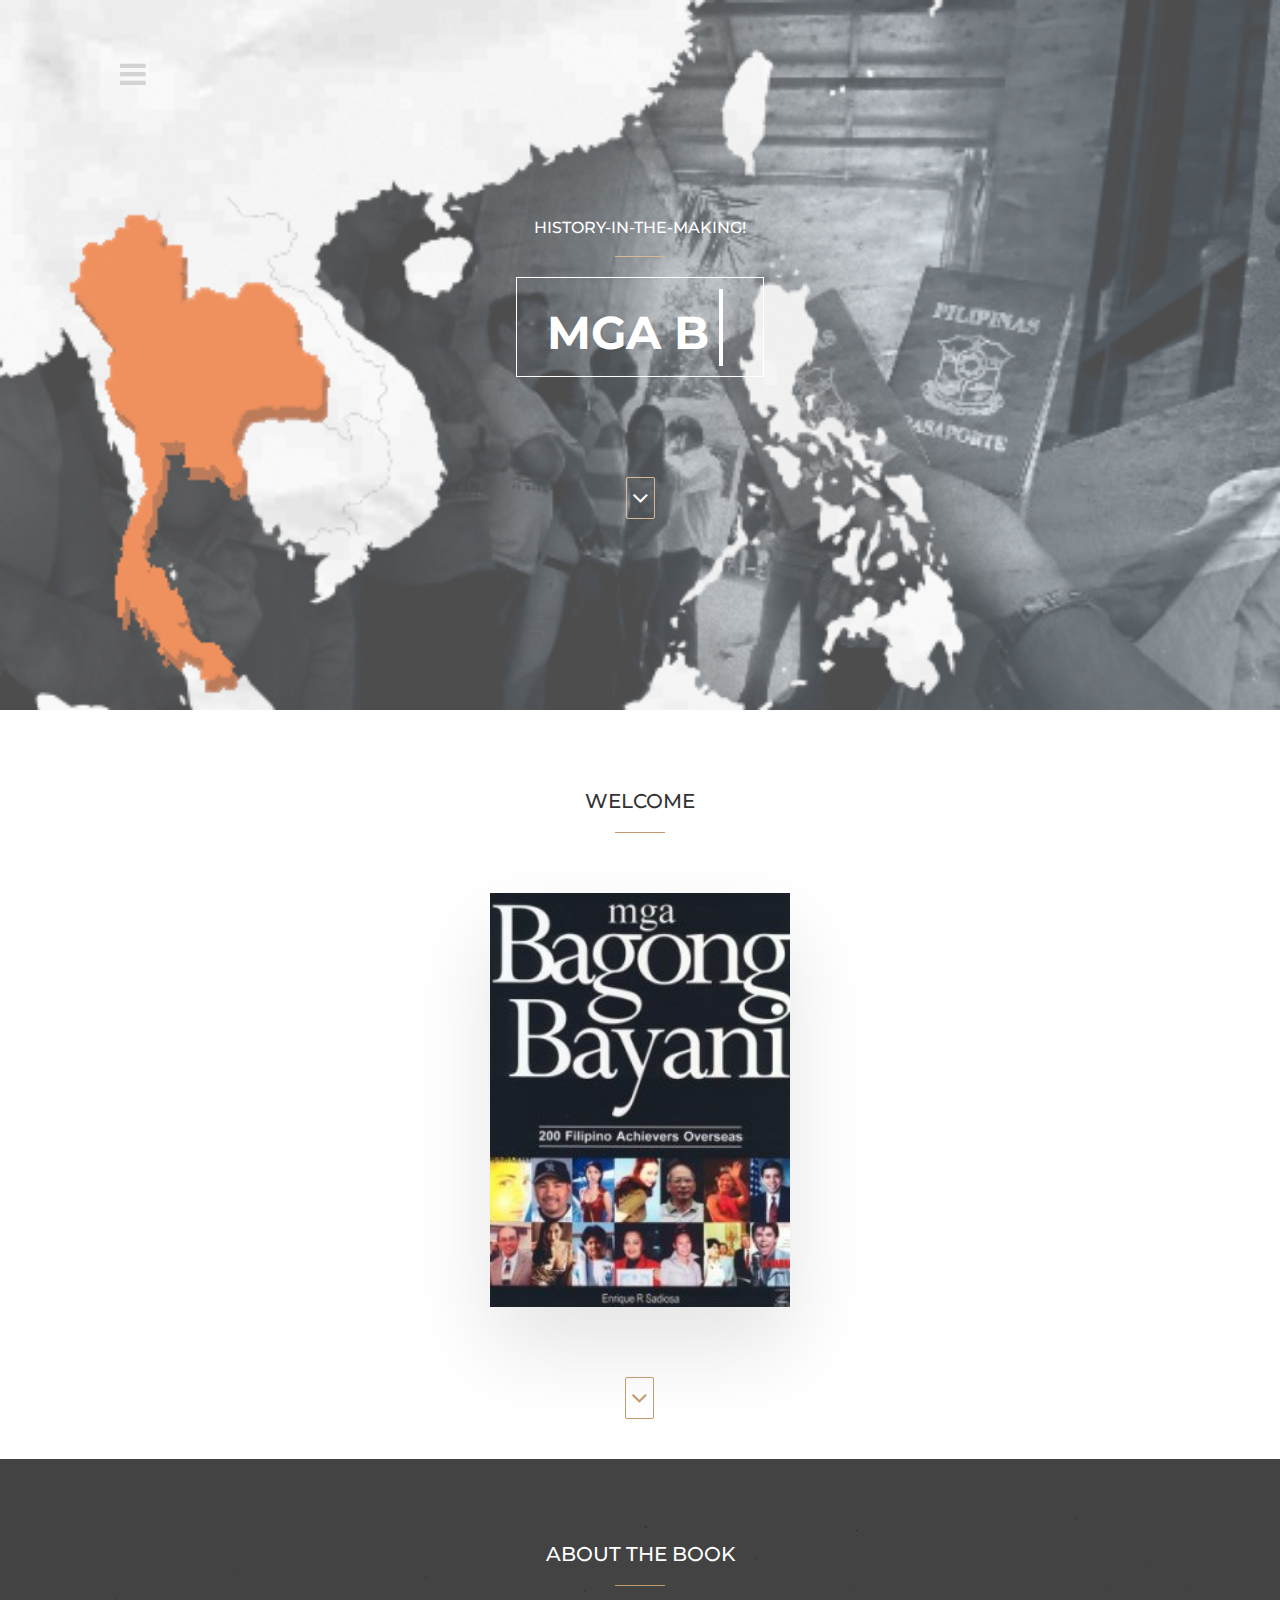
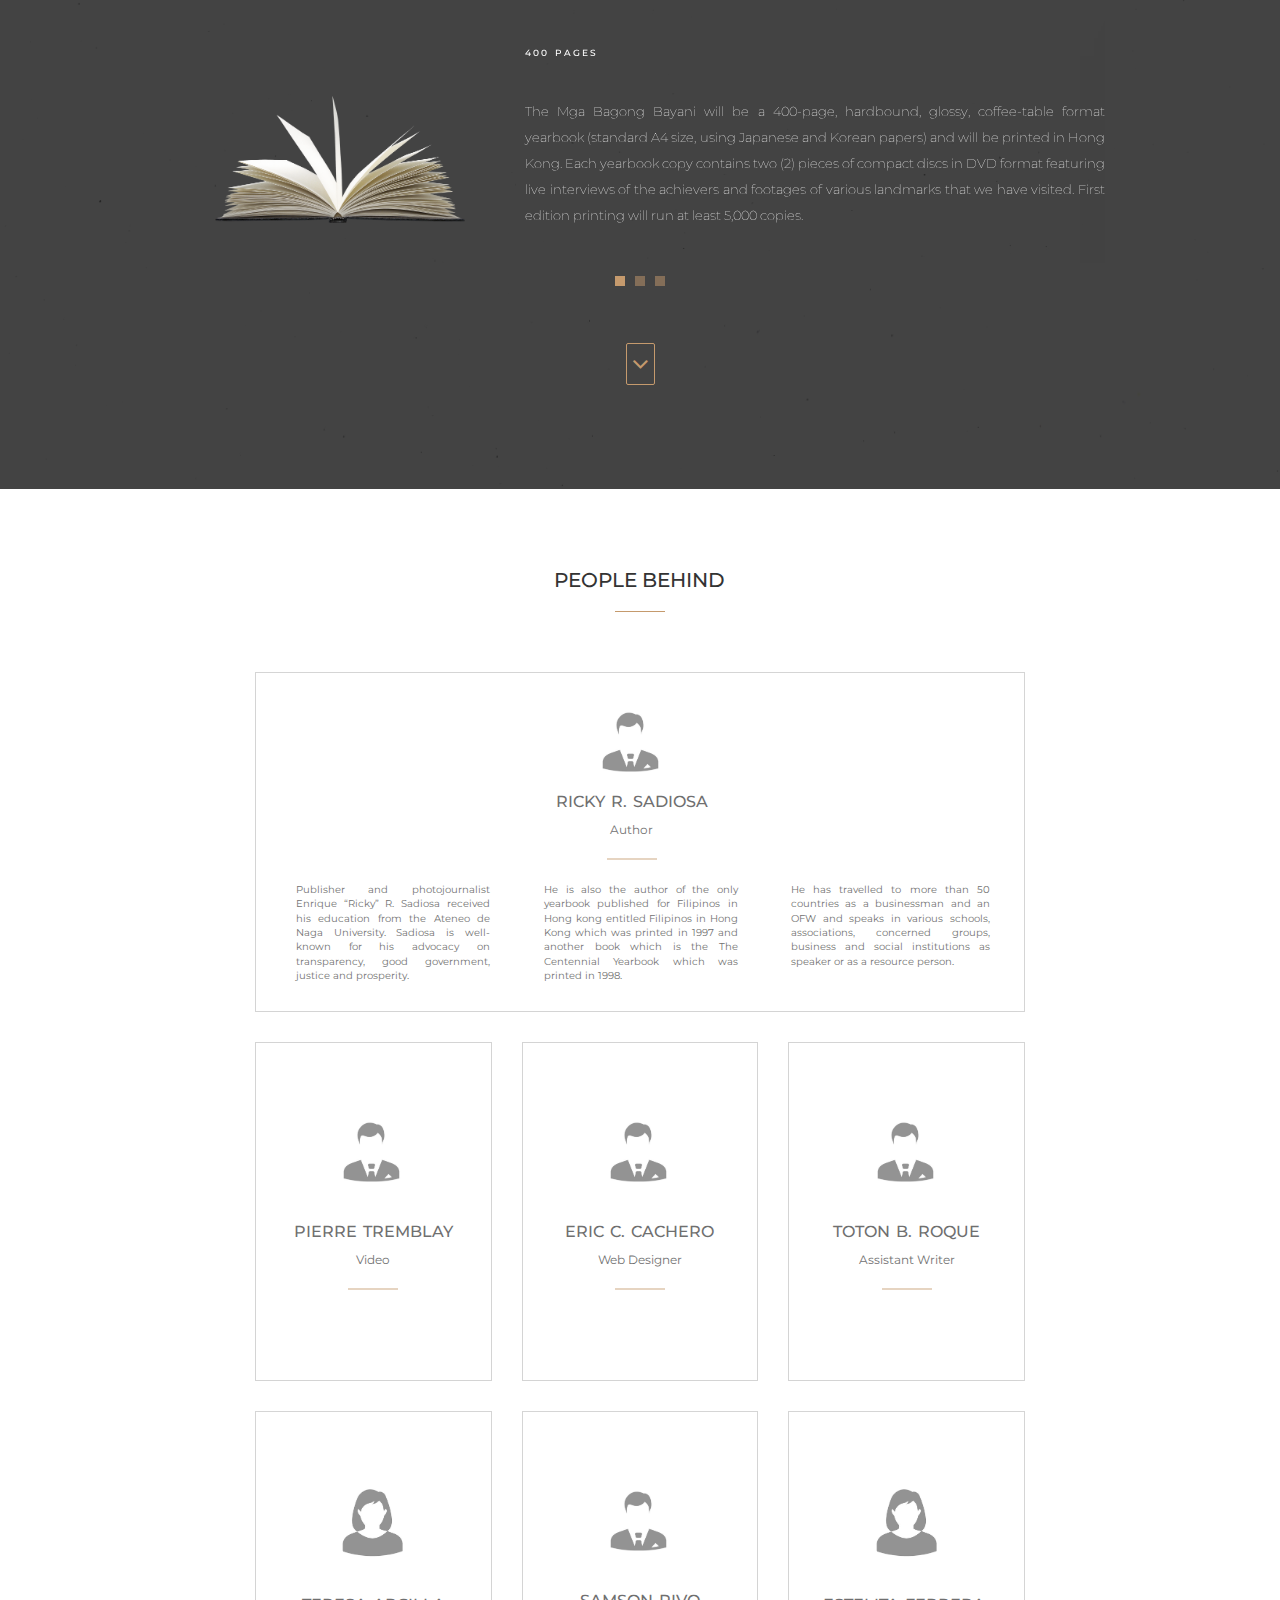
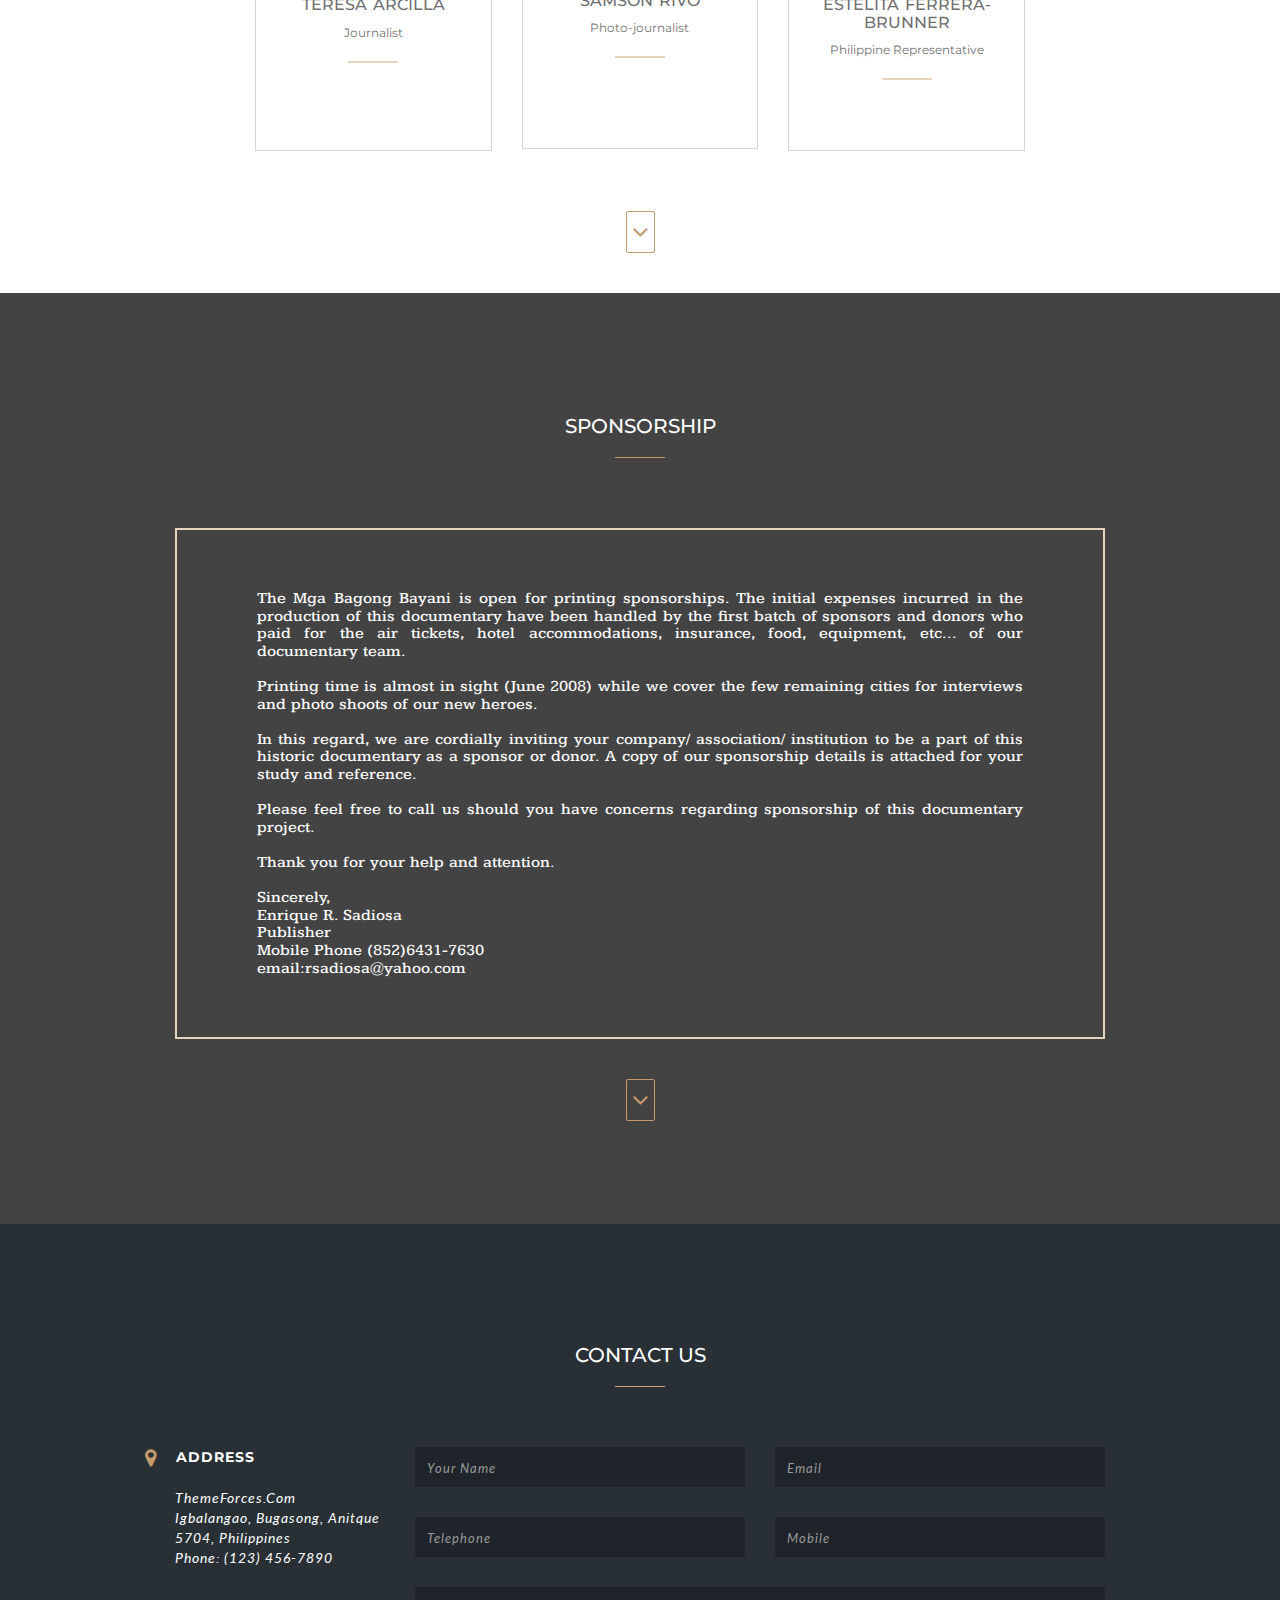
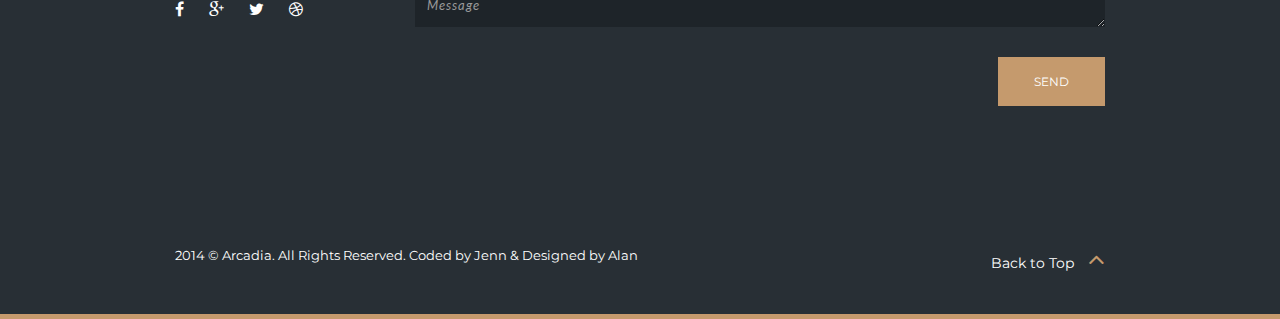
<file: Bagong Bayani New/index.html>
<!DOCTYPE html>
<html lang="en">
  <head>
    <!-- Basic Page Needs
    ================================================== -->
    <meta charset="utf-8">
    <!--[if IE]><meta http-equiv="x-ua-compatible" content="IE=9" /><![endif]-->
    <meta name="viewport" content="width=device-width, initial-scale=1">
    <title>Mga Bagong Bayani</title>
    <meta name="description" content="Your Description Here">
    <meta name="keywords" content="free boostrap, bootstrap template, freebies, free theme, free website, free portfolio theme, portfolio, personal, cv">
    <meta name="author" content="Jenn, ThemeForces.com">
    
    <!-- Favicons
    ================================================== -->
    <link rel="shortcut icon" href="img/favicon.ico" type="image/x-icon">
    <link rel="apple-touch-icon" href="img/apple-touch-icon.png">
    <link rel="apple-touch-icon" sizes="72x72" href="img/apple-touch-icon-72x72.png">
    <link rel="apple-touch-icon" sizes="114x114" href="img/apple-touch-icon-114x114.png">

    <!-- Bootstrap -->
    <link rel="stylesheet" type="text/css"  href="css/bootstrap.css">
    <link rel="stylesheet" type="text/css" href="font-awesome-4.2.0/css/font-awesome.css">
    <link rel="stylesheet" type="text/css" href="css/jasny-bootstrap.min.css">
    <link rel="stylesheet" type="text/css" href="css/animate.css">

    <!-- Slider
    ================================================== -->
    <link href="css/owl.carousel.css" rel="stylesheet" media="screen">
    <link href="css/owl.theme.css" rel="stylesheet" media="screen">

    <!-- Stylesheet
    ================================================== -->
    <link rel="stylesheet" type="text/css"  href="css/style.css">
    <link rel="stylesheet" type="text/css" href="css/responsive.css">


    <link href='http://fonts.googleapis.com/css?family=Montserrat:400,700' rel='stylesheet' type='text/css'>

    <script type="text/javascript" src="js/modernizr.custom.js"></script>

    <link href="https://fonts.googleapis.com/css?family=Montserrat" rel="stylesheet">
    <link href="https://fonts.googleapis.com/css?family=Kameron" rel="stylesheet">

    <!-- HTML5 shim and Respond.js for IE8 support of HTML5 elements and media queries -->
    <!-- WARNING: Respond.js doesn't work if you view the page via file:// -->
    <!--[if lt IE 9]>
      <script src="https://oss.maxcdn.com/html5shiv/3.7.2/html5shiv.min.js"></script>
      <script src="https://oss.maxcdn.com/respond/1.4.2/respond.min.js"></script>
    <![endif]-->
  </head>
  <body>

    <!-- Off Canvas Navigation
    ================================================== -->
    <div class="navmenu navmenu-default navmenu-fixed-left offcanvas"> <!--- Off Canvas Side Menu -->
        <div class="close" data-toggle="offcanvas" data-target=".navmenu">
            <span class="fa fa-close"></span>
        </div>
        <div class="add-margin"></div>
        <ul class="nav navmenu-nav"> <!--- Menu -->
            <li><a href="#home" class="page-scroll">Home</a></li>
            <li><a href="#welcome" class="page-scroll">Welcome</a></li>
            <li><a href="#about" class="page-scroll">About the Book</a></li>
            <li><a href="#people-behind" class="page-scroll">People Behind</a></li>
            <li><a href="#clients" class="page-scroll">Sponsorship</a></li>
            <li><a href="#contact" class="page-scroll">Contact Us</a></li>
        </ul><!--- End Menu -->
    </div> <!--- End Off Canvas Side Menu -->

    <!-- Home Section -->
    <div id="home">
        <div class="container text-center">
            <!-- Navigation -->
            <nav id="menu" data-toggle="offcanvas" data-target=".navmenu">
                <span class="fa fa-bars"></span>
            </nav>

            <div class="content" >
                <h4>history-in-the-making!</h4>
                <hr>
                <div class="header-text btn">
                    <h1><span id="head-title"></span></h1>
                </div>
            </div>

            <a href="#welcome" class="down-btn page-scroll">
                <span class="fa fa-angle-down"></span>
            </a>
        </div>
    </div>

    <!-- Welcome Section -->
    <div id="welcome">
        <div class="container">
            <div class="row text-center">
                <div class="col-md-8 col-md-offset-2">
                    <div class="section-title">
                        <h2>Welcome</h2>
                        <hr>
                        <br><br>

                        <div>
                            <img src="book2.jpg" style="width: 300px; box-shadow: 0px 40px 80px #E5E5E5"></img>
                        </div>

                        <br><br>
                    </div>

                    <!--<p>A group of young Filipino publishers and producers based in Hong Kong, Canada and the Philippines, is in their final leg of an international tour for the first-ever Filipino documentary of this new century. More than five years in-the-making and covering at least thirty-eight (38) international cities in twenty eight (28) countries, the Mga Bagong Bayani - 200 Filipino Achievers Overseas, will feature 200 top overseas Filipinos highlighting their best and most recent achievements in the field of business, science and technology, politics, military, literature, medicine, entertainment and other activities that would inspire current and future Filipinos of this new millennium. This project started in 1998 and is scheduled to be printed and launched in June 2008.</p>

                    <p>A special chapter of the Mga Bagong Bayani will feature the Philippines' economic heroes, the Overseas Filipino Workers (OFWs), who saved the country from the worst effects of the Asian financial crisis in 1998-1999. Currently, there are at least 8 million overseas Filipinos working or staying in about 150 countries.</p>

                    <p>To date, the Documentary Team already has interviewed/documented Filipino achievers in Canada (Vancouver, Toronto, Montreal), West Coast United States (Los Angeles, San Francisco, Nevada), upstate New York, Hawaii (Guam and Saipan included), Spain (Madrid, Barcelona), United Kingdom (Stansted, London), France, Italy (Rome, Milan), Brussels (Belgium, Gent), Germany (Hanover, Berlin, Frankfurt, Potsdam, Heidelberg), Switzerland, Vienna, Hungary, Bahrain, Kingdom of Saudi Arabia, Qatar, United Arab Emirates, Dubai, Singapore, Macau, Hong Kong, South Korea, Australia (Sydney, Melbourne), and Japan (Tokyo, Nagoya, Osaka). Our next stop is Mainland China (Xiamin, Beijing, Guangzhou), downtown New York, Washington DC, New Jersey, Chicago and Mexico City before its final printing.

                    Mabuhay!!</p>-->

                    <a href="#about" class="down-btn page-scroll">
                        <span class="fa fa-angle-down"></span>
                    </a>
                    <br><br><br>
                </div>
            </div>
        </div>

    <!-- About the Book Section -->
    <div id="about">
        <div class="overlay">
            <div class="container">
                <div class="section-title">
                    <h2>About the Book</h2>
                    <hr>
                </div>

                <div id="testimonial" class="owl-carousel owl-theme">

                  <div class="item">
                    <br><br>

                    <div style="margin-left: 40px; width: 230px; margin-top: 50px">
                        <img src="openbook.png" style="width: 250px;"></img>
                    </div>
                    <br><br>

                    <h6 style="margin-top:-215px">400 Pages</h6>

                    <h3 style="position: absolute; font-family: 'Montserrat', sans-serif; margin-top:-165px; ">The Mga Bagong Bayani will be a 400-page, hardbound, glossy, coffee-table format yearbook (standard A4 size, using Japanese and Korean papers) and will be printed in Hong Kong. Each yearbook copy contains two (2) pieces of compact discs in DVD format featuring live interviews of the achievers and footages of various landmarks that we have visited. First edition printing will run at least 5,000 copies.</h3>
                  </div>

                  <div class="item">
                    <br><br>
                    
                    <div style="margin-left: 40px; width: 250px; box-shadow: 10px 10px 50px #3b3b3b;">
                        <img src="joserizal2.jpg" style="width: 250px"></img>
                    </div>
                    <br><br>

                    <h6 style="margin-top:-462px">Dr. Jose P. Rizal Trek 2008</h6>
    
                    <h3 style="position: relative; font-family: 'Montserrat', sans-serif; margin-top:-420px; ">To commemorate our national hero's 112th death anniversary (1896-2008), we have included the Dr. Jose P. Rizal Trek 2008, where our Documentary Team has visited and reshoot various landmarks where Dr. Jose P. Rizal, has visited more than a hundred years ago! A whole chapter (more than 50 pages) is dedicated to Dr. Rizal which will feature a never-before-published rare photographic gallery of famous landmarks where our national hero has either stayed or visited during his travels around the world. Taken in their perfect structures (and glory) before being destroyed by two (2) World Wars. Beside each rare photo is a short caption from the hero's diary. Preserved and entrusted to us by the Knights of Rizal in Germany (members mostly Germans), the photos (some are more than seventy years old) are the only remaining copies in existence.

                    Our Documentary Team managed to reshoot few of the remaining landmarks still intact in perfect color to be placed side-by-side with the rare photographs. Taken in almost the same angles of their "originals," included are rare interviews and photos of various personalities working or related with the life and works of Filipino hero.</h3>
                  </div>

                  <div class="item">
                    <br><br>

                    <div style="position: relative; margin-left: 40px; width: 250px; box-shadow: 10px 10px 50px #3b3b3b;">
                        <img src="launching.jpg" style="width: 250px"></img>
                    </div>
                    <br><br>

                    <h6 style="margin-top:-262px">BOOK LAUNCHING</h6>
    
                    <h3 style="position: relative; font-family: 'Montserrat', sans-serif; margin-top:-220px; ">To give relevance to the Mga Bagong Bayani, we have tentatively scheduled the yearbook to be published and launched in June 2008 to commemorate the 147th Birth Anniversary of Dr. Jose P. Rizal in 2008. The yearbook will be launched in Manila, Hong Kong, Germany and Los Angeles. Complimentary copies will be distributed to top Philippine government officials, schools, colleges, universities and libraries all over the Philippines including government and private institutions and sponsors abroad. Copies will be available for sale to all cities we have covered in this documentary beginning with Hong Kong.</h3>
                    </div>
                  
                  </div>
                  <br>
                   
                   <a href="#people-behind" class="down-btn page-scroll">
                        <span class="fa fa-angle-down"></span>
                  </a>
                  <br><br><br>
                </div>
            </div>
        </div>
    </div>


 <!-- People Behind Section -->
    <div id="people-behind">
        <div class="container">
            <div class="row text-center">
                <div class="col-md-8 col-md-offset-2">
                    <div class="section-title">
                        <h2>People Behind</h2>
                        <hr>
                    </div>
                </div>
            </div>
            <div class="space"></div>
            <div class="row">
                <div class="col-md-10 col-md-offset-1">
                    <div class="row">
                        <div class="col-md-12 col-sm-2">
                            <div class="team" style="height: 340px;">
                                <div style="position: absolute; margin-left:280px; margin-top: -40px" >
                                    <img src="img/team/03.jpg" class="img-responsive img-circle" alt="...">
                                    <h4>Ricky R. Sadiosa</h4>
                                    <p class="small" style="text-align:center">Author</p>
                                    <hr>
                                </div>
                                <br>
                                <p style="position:absolute; margin-top: 120px; margin-left: 20px; margin-right: 550px; font-size: 10px">Publisher and photojournalist Enrique “Ricky” R. Sadiosa received his education from the Ateneo de Naga University. Sadiosa is well-known for his advocacy on transparency, good government, justice and prosperity. </p>

                                <p style="position: absolute; margin-top: 120px; margin-left: 268px; margin-right: 302px; font-size: 10px">He is also the author of the only yearbook published for Filipinos in Hong kong entitled Filipinos in Hong Kong which was printed in 1997 and another book which is the The Centennial Yearbook which was printed in 1998. </p>

                                <p style="position: absolute; margin-top: 120px; margin-left: 515px; margin-right: 50px; font-size: 10px">He has travelled to more than 50 countries as a businessman and an OFW and speaks in various schools, associations, concerned groups, business and social institutions as speaker or as a resource person. </p>
                        
                            </div>
                        </div>

                        <div class="col-md-4 col-sm-4">
                            <div class="team">
                                <img src="img/team/03.jpg" class="img-responsive img-circle" alt="...">
                                <br>
                                <h4>Pierre Tremblay</h4>
                                <p class="small" style="text-align:center">Video</p>
                                <hr>
                            </div>
                        </div>

                        <div class="col-md-4 col-sm-4">
                            <div class="team">
                                <img src="img/team/03.jpg" class="img-responsive img-circle" alt="...">
                                <br>
                                <h4>Eric C. Cachero </h4>
                                <p class="small" style="text-align:center">Web Designer</p>
                                <hr>
                            </div>
                        </div>

                        <div class="col-md-4 col-sm-4">
                            <div class="team">
                                <img src="img/team/03.jpg" class="img-responsive img-circle" alt="...">
                                <br>
                                <h4>Toton B. Roque</h4>
                                <p class="small" style="text-align:center">Assistant Writer</p>
                                <hr>
                            </div>
                        </div>

                         <div class="col-md-4 col-sm-4">
                            <div class="team">
                                <img src="img/team/02.jpg" class="img-responsive img-circle" alt="...">
                                <br>
                                <h4>Teresa Arcilla</h4>
                                <p class="small" style="text-align:center">Journalist</p>
                                <hr>
                            </div>
                        </div>

                        <div class="col-md-4 col-sm-4">
                            <div class="team">
                                <img src="img/team/03.jpg" class="img-responsive img-circle" alt="...">
                                <br>
                                <h4>Samson Rivo</h4>
                                <p class="small" style="text-align:center">Photo-journalist</p>
                                <hr>
                            </div>
                        </div>

                        <div class="col-md-4 col-sm-4">
                            <div class="team">
                                <img src="img/team/02.jpg" class="img-responsive img-circle" alt="...">
                                <br>
                                <h4>Estelita Ferrera-Brunner</h4>
                                <p class="small" style="text-align:center">Philippine Representative</p>
                                <hr>
                            </div>
                        </div>

                    </div>
                </div>
            </div>

            <div class="text-center">
                <a href="#clients" class="page-scroll down-btn">
                    <span class="fa fa-angle-down"></span>
                </a>
            </div>
            <br><br>

        </div>
    </div>

    <!-- Sponsorship Section -->
    <div id="clients">
        <div class="overlay">
            <div class="container text-center">
                <div class="section-title">
                    <h2>Sponsorship</h2>
                    <hr>
                </div>
                <br><br>

                <h5 style="border-style: solid; border-width: 2px; border-color: #e6d4c1; padding: 60px 80px; text-align: justify; font-family: 'Kameron', serif; font-size: 16px; text-transform: none">
                The Mga Bagong Bayani is open for printing sponsorships. The initial expenses incurred in the production of this documentary have been handled by the first batch of sponsors and donors who paid for the air tickets, hotel accommodations, insurance, food, equipment, etc... of our documentary team.
                <br><br>
                Printing time is almost in sight (June 2008) while we cover the few remaining cities for interviews and photo shoots of our new heroes.
                <br><br>        
                In this regard, we are cordially inviting your company/ association/ institution to be a part of this historic documentary as a sponsor or donor. A copy of our sponsorship details is attached for your study and reference.
                <br><br>    
                Please feel free to call us should you have concerns regarding sponsorship of this documentary project.
                <br><br>
                Thank you for your help and attention.
                <br><br>
                Sincerely,
                <br>
                Enrique R. Sadiosa
                <br>
                Publisher
                <br>
                Mobile Phone (852)6431-7630
                <br>
                email:rsadiosa@yahoo.com 
                </h5>
            </div>

             <div class="text-center">
                <a href="#contact" class="page-scroll down-btn">
                    <span class="fa fa-angle-down"></span>
                </a>
            </div>

        </div>
    </div>

    <!-- Contact Section -->
    <div id="contact">
        <div class="container">
            <div class="section-title text-center">
                <h2>Contact Us</h2>
                <hr>
            </div>
            <div class="space"></div>

            <div class="row">
                <div class="col-md-3">
                    <address>
                        <strong>Address</strong><br>
                        <br>
                        ThemeForces.Com<br>
                        Igbalangao, Bugasong, Anitque<br>
                        5704, Philippines<br>
                        Phone: (123) 456-7890
                        <ul class="social">
                            <li><a href="#"><span class="fa fa-facebook"></span></a></li>
                            <li><a href="#"><span class="fa fa-google-plus"></span></a></li>
                            <li><a href="#"><span class="fa fa-twitter"></span></a></li>
                            <li><a href="#"><span class="fa fa-dribbble"></span></a></li>
                          </ul>
                    </address>
                </div>

                <div class="col-md-9">
                    <form autocomplete="off">
                        <div class="row">
                            <div class="col-md-6">
                                <input type="text" class="form-control" placeholder="Your Name">
                                <input type="text" class="form-control" placeholder="Telephone">
                            </div>
                            <div class="col-md-6">
                                <input type="text" class="form-control" placeholder="Email">
                                <input type="text" class="form-control" placeholder="Mobile">
                            </div>
                        </div>
                        <textarea class="form-control" rows="4" placeholder="Message"></textarea>
                        <div class="text-right">
                            <a href="#" class="btn send-btn">Send</a>
                        </div>
                    </form>
                </div>
            </div>
        </div>
    </div>

    <nav id="footer">
        <div class="container">
             <div class="pull-left">
                <p>2014 © Arcadia. All Rights Reserved. Coded by <a href="https://dribbble.com/jennpereira">Jenn</a> & Designed by <a href="https://dribbble.com/alanpodemski">Alan</a></p>
            </div>
            <div class="pull-right"> 
                <a href="#home" class="page-scroll">Back to Top <span class="fa fa-angle-up"></span></a>
            </div>
        </div>
    </nav>


    <!-- jQuery (necessary for Bootstrap's JavaScript plugins) -->
    <script src="https://ajax.googleapis.com/ajax/libs/jquery/1.11.1/jquery.min.js"></script>
    <script type="text/javascript" src="js/jquery.1.11.1.js"></script>
    <!-- Include all compiled plugins (below), or include individual files as needed -->
    <script type="text/javascript" src="js/bootstrap.js"></script>
    <script type="text/javascript" src="js/SmoothScroll.js"></script>
    <script type="text/javascript" src="js/jasny-bootstrap.min.js"></script>

    <script src="js/owl.carousel.js"></script>
    <script src="js/typed.js"></script>
    <script>
      $(function(){
          $("#head-title").typed({
            strings: ["MGA BAGON BAYANI^1000", "200 Filipino Achievers Overseas^1000"],
            typeSpeed: 100,
            loop: true,
            startDelay: 100
          });
      });
    </script>

    <!-- Javascripts
    ================================================== -->
    <script type="text/javascript" src="js/main.js"></script>

  </body>
</html>
</file>
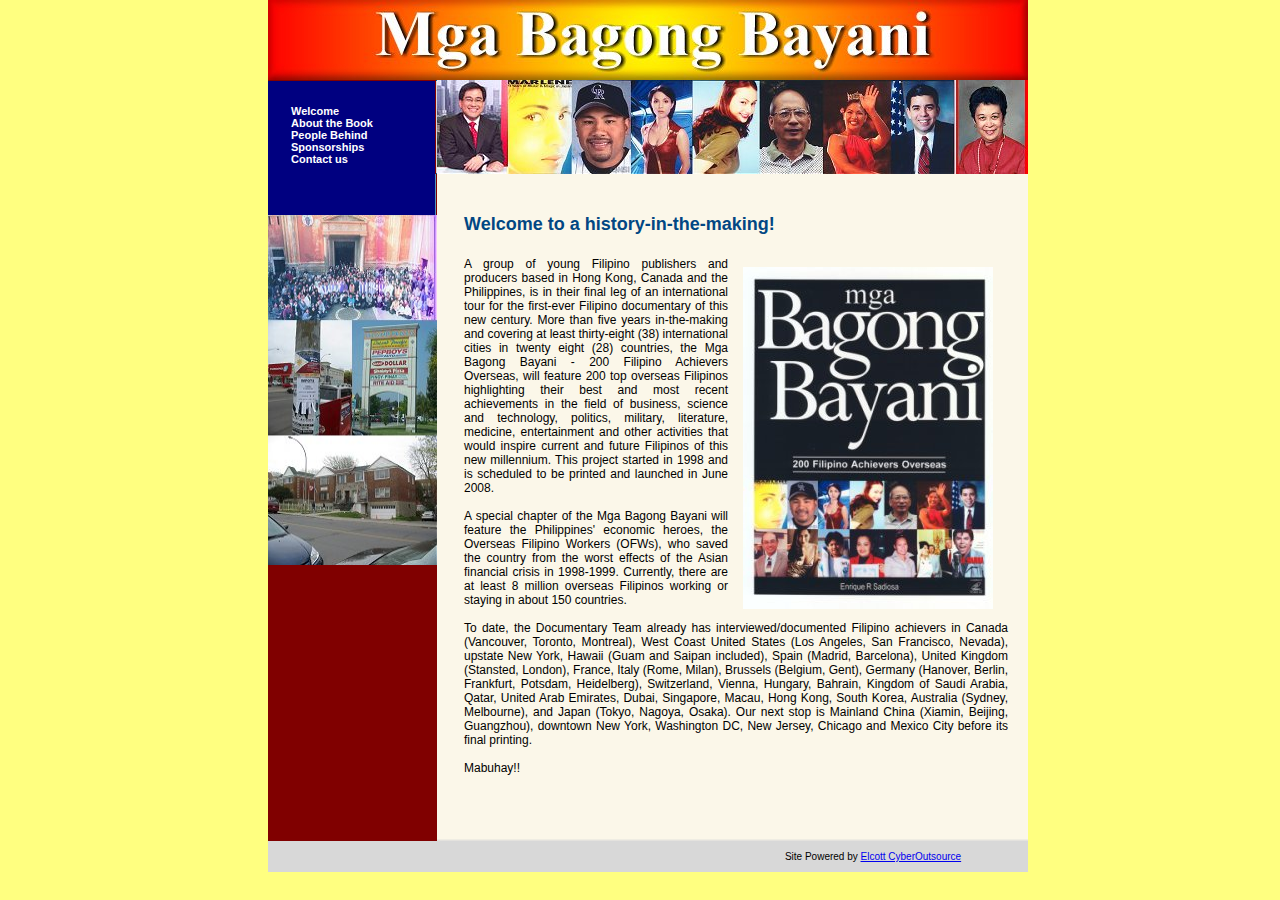
<file: Bagong Bayani Old/index.html>
<!DOCTYPE HTML PUBLIC "-//W3C//DTD HTML 4.01 Transitional//EN" "http://www.w3.org/TR/html4/loose.dtd">
<html>
  <head>
    <meta http-equiv="Content-Type" content="text/html; charset=iso-8859-1">
    <title>Mga Bagong Bayani</title>
	<!-- Designed by SOHOtemplates.com-->
	<SCRIPT LANGUAGE="JavaScript">
<!-- Begin
var slideShowSpeed = 6000;
var crossFadeDuration = 5;
var Pic = new Array();
Pic[0] = 'images/banner1.jpg'
Pic[1] = 'images/banner2.jpg'

var t;
var j = 0;
var p = Pic.length;
var preLoad = new Array();
for (i = 0; i < p; i++) {
preLoad[i] = new Image();
preLoad[i].src = Pic[i];
}
function runSlideShow() {
if (document.all) {
document.images.SlideShow.style.filter="blendTrans(duration=2)";
document.images.SlideShow.style.filter="blendTrans(duration=crossFadeDuration)";
document.images.SlideShow.filters.blendTrans.Apply();
}
document.images.SlideShow.src = preLoad[j].src;
if (document.all) {
document.images.SlideShow.filters.blendTrans.Play();
}
j = j + 1;
if (j > (p - 1)) j = 0;
t = setTimeout('runSlideShow()', slideShowSpeed);
}
//  End -->
//-->
</script>
<script language="JavaScript1.1">
<!--
var slideimages=new Array()
var slidelinks=new Array()
function slideshowimages(){
for (i=0;i<slideshowimages.arguments.length;i++){
slideimages[i]=new Image()
slideimages[i].src=slideshowimages.arguments[i]
}
}

function slideshowlinks(){
for (i=0;i<slideshowlinks.arguments.length;i++)
slidelinks[i]=slideshowlinks.arguments[i]
}

//-->
</script>
<SCRIPT LANGUAGE="JavaScript">
<!-- Begin
function NewWindow1(mypage, myname, w, h, scroll) {
var winl = (screen.width - w) / 2;
var wint = (screen.height - h) / 2;

winprops = 'height='+h+',width='+w+',top='+wint+',left='+winl+',scrollbars='+scroll+',resizable'
win = window.open(mypage, myname, winprops)
if (parseInt(navigator.appVersion) >= 4) { win.window.focus(); }
}
// End -->
</script>
<SCRIPT LANGUAGE="JavaScript">
<!-- Begin
function NewWindow2(mypage, myname, w, h, scroll) {
var winl = (screen.width - w) / 2;
var wint = (screen.height - h) / 2;

winprops = 'height='+h+',width='+w+',top='+wint+',left='+winl+',scrollbars='+scroll+',resizable'
win = window.open(mypage, myname, winprops)
if (parseInt(navigator.appVersion) >= 4) { win.window.focus(); }
}
// End -->
</script>

<SCRIPT LANGUAGE="JavaScript">
<!-- Begin
function NewWindow3(mypage, myname, w, h, scroll) {
var winl = (screen.width - w) / 2;
var wint = (screen.height - h) / 2;

winprops = 'height='+h+',width='+w+',top='+wint+',left='+winl+',scrollbars='+scroll+',resizable'
win = window.open(mypage, myname, winprops)
if (parseInt(navigator.appVersion) >= 4) { win.window.focus(); }
}
// End -->
</script>
    <link href="custom.css" rel="stylesheet" type="text/css">
  </head>

  <body onLoad="runSlideShow()">
    <table align="center" cellpadding="0" cellspacing="0" border="0">
		<tr>
			<td>
     			<table border="0" align="center" cellpadding="0" cellspacing="0" width="100%">
     				<tr>
						<td>
						<img src="images/longbar.jpg">
						</td>
     				</tr>
     			</table>
			</td>
     	</tr>
     	<tr>
     		<td>
     			<table border="0" align="center" cellpadding="0" cellspacing="0" width="100%">
					<tr>
     					<td valign="top" id="left_box">
     						<table border="0" align="center" cellpadding="0" cellspacing="0">
     							<tr>
  				   					<td id="hline2">
  				   					</td>
 			    					<td rowspan="2" id="vline4">
			     					</td>
 			    					<td rowspan="2" id="vline3">
 			    					</td>
     							</tr>
     							<tr>
 			    					<td id="vmains" class="vmains">
  					   				<p> 
									<a href="index.html"> Welcome</a><br>
              						<a href="about.html"> About the Book</a><br>
									<a href="people.html"> People Behind</a><br>
									<a href="sponsors.html"> Sponsorships</a><br>
              						<a href="contact.html">Contact us</a></p>
 			    					</td>
     							</tr>
     							<tr>
  				   					<td colspan="3" valign="bottom">
									<img src="images/quote01.jpg" border=0 width="169" height="350">
  				   					</td>
     							</tr>
     						</table>
     					</td>
     					<td valign="top">
     						<table border="0" align="center" cellpadding="0" cellspacing="0" width="100%">
     							<tr>
     								<td>
									<img src="images/banner1.jpg" alt="" name='SlideShow' border=0 width="591" height="94">
									</td>
     							</tr>
     							<tr>
     								<td id="welcome_full" class="welcome" height="380">
     									<H1>Welcome to a history-in-the-making!</H1>
     									<p align="justify"><span class="promo"><img src="images/bb_cover.jpg" border=0 alt="" width="250" height="342" border="0" align="right" hspace="15" vspace="10">A group of young Filipino publishers and producers based in Hong Kong, Canada and the Philippines, is in their final leg of an international tour for the first-ever Filipino documentary of this new century. More than five years in-the-making and covering at least thirty-eight (38) international cities in twenty eight (28) countries, the Mga Bagong Bayani - 200 Filipino Achievers Overseas, will feature 200 top overseas Filipinos highlighting their best and most recent achievements in the field of business, science and technology, politics, military, literature, medicine, entertainment and other activities that would inspire current and future Filipinos of this new millennium. This project started in 1998 and is scheduled to be printed and launched in June 2008.<br><br>
A special chapter of the Mga Bagong Bayani will feature the Philippines' economic heroes, the Overseas Filipino Workers (OFWs), who saved the country from the worst effects of the Asian financial crisis in 1998-1999. Currently, there are at least 8 million overseas Filipinos working or staying in about 150 countries.<br><br>
To date, the Documentary Team already has interviewed/documented Filipino achievers in Canada (Vancouver, Toronto, Montreal), West Coast United States (Los Angeles, San Francisco, Nevada), upstate New York, Hawaii (Guam and Saipan included), Spain (Madrid, Barcelona), United Kingdom (Stansted, London), France, Italy (Rome, Milan), Brussels (Belgium, Gent), Germany (Hanover, Berlin, Frankfurt, Potsdam, Heidelberg), Switzerland, Vienna, Hungary, Bahrain, Kingdom of Saudi Arabia, Qatar, United Arab Emirates, Dubai, Singapore, Macau, Hong Kong, South Korea, Australia (Sydney, Melbourne), and Japan (Tokyo, Nagoya, Osaka). Our next stop is Mainland China (Xiamin, Beijing, Guangzhou), downtown New York, Washington DC, New Jersey, Chicago and Mexico City before its final printing.<br><br>
Mabuhay!! 	 
</td>
     							</tr>
			 					<tr>
			     					<td id="hline3">
			     					</td>
 			    				</tr>
			 					<tr>
			     					<td id="hline5">
			     					</td>
 			    				</tr>
     						</table>
     					</td>
      				</tr>
      			</table>
      		</td>
      	</tr>
     	<tr>
     		<td id="foot" class="copyright">
     			<P>&nbsp;&nbsp;&nbsp;&nbsp;&nbsp;&nbsp;&nbsp;&nbsp;&nbsp;&nbsp;&nbsp;&nbsp;&nbsp;&nbsp;&nbsp;&nbsp;&nbsp;&nbsp;&nbsp;&nbsp;&nbsp;&nbsp;&nbsp;&nbsp;&nbsp;&nbsp;&nbsp;&nbsp;&nbsp;&nbsp;&nbsp;&nbsp;&nbsp;&nbsp;&nbsp;&nbsp;&nbsp;&nbsp;&nbsp;&nbsp;&nbsp;&nbsp;&nbsp;&nbsp;&nbsp;&nbsp;&nbsp;&nbsp;&nbsp;&nbsp;&nbsp;&nbsp;&nbsp;&nbsp;&nbsp;&nbsp;&nbsp;&nbsp;&nbsp;&nbsp;&nbsp;&nbsp;&nbsp;&nbsp;&nbsp;&nbsp;&nbsp;&nbsp;&nbsp;&nbsp;&nbsp;&nbsp;&nbsp;&nbsp;&nbsp;&nbsp;&nbsp;&nbsp;&nbsp;&nbsp;&nbsp;&nbsp;&nbsp;&nbsp;&nbsp;&nbsp;&nbsp;&nbsp;&nbsp;&nbsp;&nbsp;&nbsp;&nbsp;&nbsp;&nbsp;&nbsp;&nbsp;&nbsp;&nbsp;&nbsp;&nbsp;&nbsp;&nbsp;&nbsp;&nbsp;&nbsp;&nbsp;&nbsp;&nbsp;&nbsp;&nbsp;&nbsp;&nbsp;&nbsp;&nbsp;&nbsp;&nbsp;&nbsp;&nbsp;&nbsp;&nbsp;&nbsp;&nbsp;&nbsp;&nbsp;&nbsp;&nbsp;&nbsp;&nbsp;&nbsp;&nbsp;&nbsp;&nbsp;&nbsp;&nbsp;&nbsp;&nbsp;&nbsp;&nbsp;&nbsp;&nbsp;&nbsp;&nbsp;&nbsp;&nbsp;&nbsp;&nbsp;&nbsp;&nbsp;&nbsp;&nbsp;&nbsp;&nbsp;&nbsp;&nbsp;&nbsp;&nbsp;&nbsp;&nbsp;&nbsp;&nbsp; Site Powered by <a href="http://www.cyberoutsource.net">Elcott CyberOutsource</a></P>
     		</td>
     	</tr>
   	</table>
  </body>
</html>
</file>
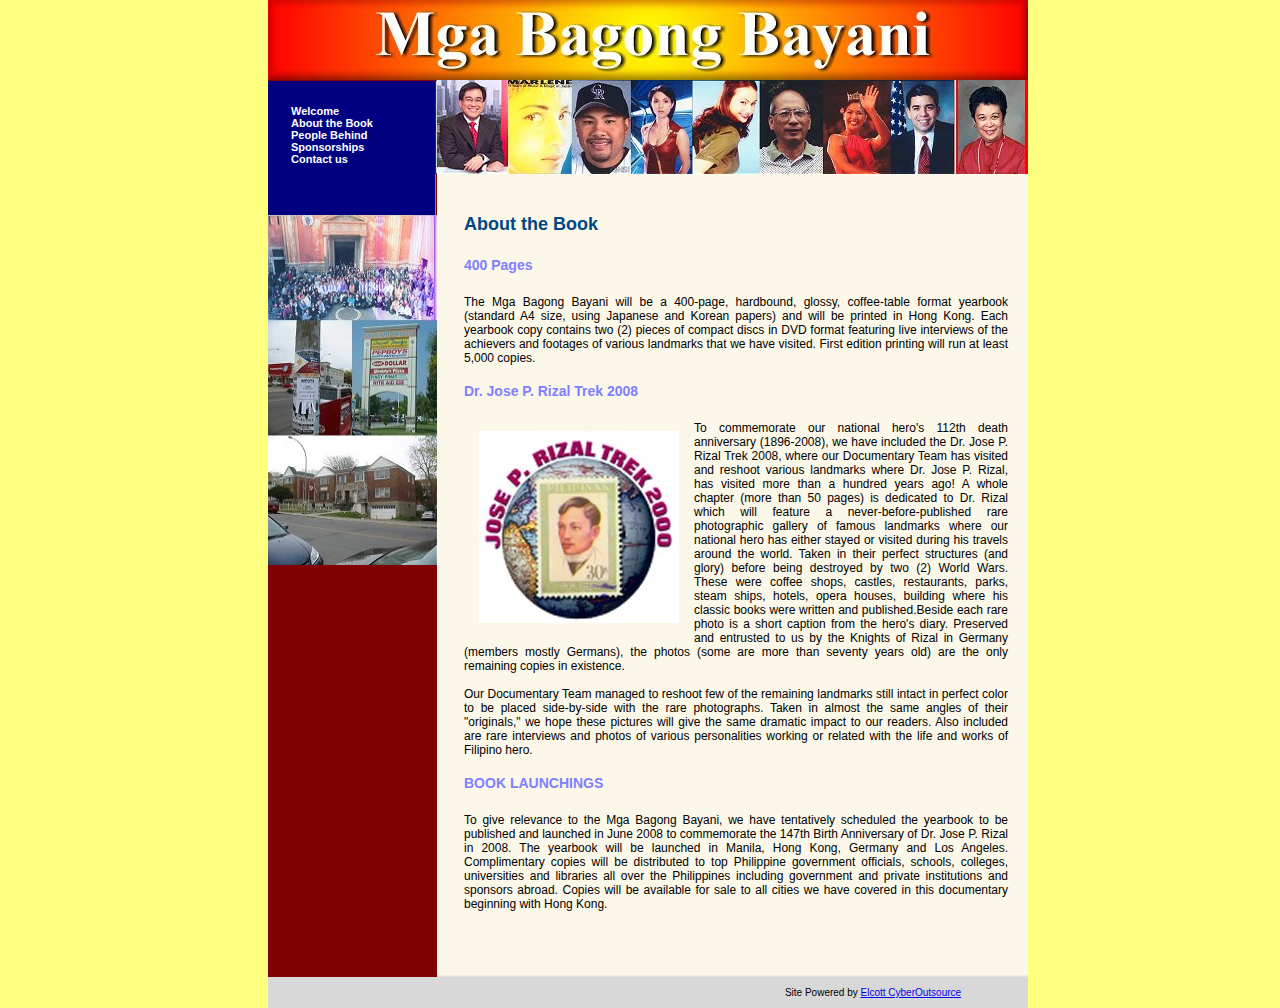
<file: Bagong Bayani Old/about.html>
<!DOCTYPE HTML PUBLIC "-//W3C//DTD HTML 4.01 Transitional//EN" "http://www.w3.org/TR/html4/loose.dtd">
<html>
  <head>
    <meta http-equiv="Content-Type" content="text/html; charset=iso-8859-1">
    <title>Mga Bagong Bayani</title>
	<!-- Designed by SOHOtemplates.com-->
	<SCRIPT LANGUAGE="JavaScript">
<!-- Begin
var slideShowSpeed = 6000;
var crossFadeDuration = 5;
var Pic = new Array();
Pic[0] = 'images/banner1.jpg'
Pic[1] = 'images/banner2.jpg'

var t;
var j = 0;
var p = Pic.length;
var preLoad = new Array();
for (i = 0; i < p; i++) {
preLoad[i] = new Image();
preLoad[i].src = Pic[i];
}
function runSlideShow() {
if (document.all) {
document.images.SlideShow.style.filter="blendTrans(duration=2)";
document.images.SlideShow.style.filter="blendTrans(duration=crossFadeDuration)";
document.images.SlideShow.filters.blendTrans.Apply();
}
document.images.SlideShow.src = preLoad[j].src;
if (document.all) {
document.images.SlideShow.filters.blendTrans.Play();
}
j = j + 1;
if (j > (p - 1)) j = 0;
t = setTimeout('runSlideShow()', slideShowSpeed);
}
//  End -->
//-->
</script>
<script language="JavaScript1.1">
<!--
var slideimages=new Array()
var slidelinks=new Array()
function slideshowimages(){
for (i=0;i<slideshowimages.arguments.length;i++){
slideimages[i]=new Image()
slideimages[i].src=slideshowimages.arguments[i]
}
}

function slideshowlinks(){
for (i=0;i<slideshowlinks.arguments.length;i++)
slidelinks[i]=slideshowlinks.arguments[i]
}

//-->
</script>
<SCRIPT LANGUAGE="JavaScript">
<!-- Begin
function NewWindow1(mypage, myname, w, h, scroll) {
var winl = (screen.width - w) / 2;
var wint = (screen.height - h) / 2;

winprops = 'height='+h+',width='+w+',top='+wint+',left='+winl+',scrollbars='+scroll+',resizable'
win = window.open(mypage, myname, winprops)
if (parseInt(navigator.appVersion) >= 4) { win.window.focus(); }
}
// End -->
</script>
<SCRIPT LANGUAGE="JavaScript">
<!-- Begin
function NewWindow2(mypage, myname, w, h, scroll) {
var winl = (screen.width - w) / 2;
var wint = (screen.height - h) / 2;

winprops = 'height='+h+',width='+w+',top='+wint+',left='+winl+',scrollbars='+scroll+',resizable'
win = window.open(mypage, myname, winprops)
if (parseInt(navigator.appVersion) >= 4) { win.window.focus(); }
}
// End -->
</script>

<SCRIPT LANGUAGE="JavaScript">
<!-- Begin
function NewWindow3(mypage, myname, w, h, scroll) {
var winl = (screen.width - w) / 2;
var wint = (screen.height - h) / 2;

winprops = 'height='+h+',width='+w+',top='+wint+',left='+winl+',scrollbars='+scroll+',resizable'
win = window.open(mypage, myname, winprops)
if (parseInt(navigator.appVersion) >= 4) { win.window.focus(); }
}
// End -->
</script>
    <link href="custom.css" rel="stylesheet" type="text/css">
  </head>

  <body onLoad="runSlideShow()">
    <table align="center" cellpadding="0" cellspacing="0" border="0">
		<tr>
			<td>
     			<table border="0" align="center" cellpadding="0" cellspacing="0" width="100%">
     				<tr>
						<td>
						<img src="images/longbar.jpg">
						</td>
     				</tr>
     			</table>
			</td>
     	</tr>
     	<tr>
     		<td>
     			<table border="0" align="center" cellpadding="0" cellspacing="0" width="100%">
					<tr>
     					<td valign="top" id="left_box">
     						<table border="0" align="center" cellpadding="0" cellspacing="0">
     							<tr>
  				   					<td id="hline2">
  				   					</td>
 			    					<td rowspan="2" id="vline4">
			     					</td>
 			    					<td rowspan="2" id="vline3">
 			    					</td>
     							</tr>
     							<tr>
 			    					<td id="vmains" class="vmains">
  					   				<p> 
									<a href="index.html"> Welcome</a><br>
              						<a href="about.html"> About the Book</a><br>
									<a href="people.html"> People Behind</a><br>
									<a href="sponsors.html"> Sponsorships</a><br>
              						<a href="contact.html">Contact us</a></p>
 			    					</td>
     							</tr>
     							<tr>
  				   					<td colspan="3" valign="bottom">
									<img src="images/quote01.jpg" border=0 width="169" height="350">
  				   					</td>
     							</tr>
     						</table>
     					</td>
     					<td valign="top">
     						<table border="0" align="center" cellpadding="0" cellspacing="0" width="100%">
     							<tr>
     								<td>
									<img src="images/banner1.jpg" alt="" name='SlideShow' border=0 width="591" height="94">
									</td>
     							</tr>
     							<tr>
     								<td id="welcome_full" class="welcome" height="380">
     									<H1>About the Book</H1>
     									<span class="promo"><h2>400 Pages</h2>
<p align="justify">The Mga Bagong Bayani will be a 400-page, hardbound, glossy, coffee-table format yearbook (standard A4 size, using Japanese and Korean papers) and will be printed in Hong Kong. Each yearbook copy contains two (2) pieces of compact discs in DVD format featuring live interviews  of the achievers and footages of various landmarks that we have visited. First edition printing will run at least 5,000 copies.<br><br></p>
<h2>Dr. Jose P. Rizal Trek 2008</h2>
<p align="justify"><img src="images/rtrek_pic.jpg" border=0 alt="" width="200" height="192" border="0" align="left" hspace="15" vspace="10">To commemorate our national hero's 112th death anniversary (1896-2008), we have included the Dr. Jose P. Rizal Trek 2008, where our Documentary Team has visited and reshoot various landmarks where Dr. Jose P. Rizal, has visited more than a hundred years ago! A whole chapter (more than 50 pages) is dedicated to Dr. Rizal which will feature a never-before-published rare photographic gallery of famous landmarks where our national hero has either stayed or visited during his travels around the world.  Taken in their perfect structures (and glory) before being destroyed by two (2) World Wars. These were coffee shops, castles, restaurants, parks, steam ships, hotels, opera houses, building where his classic books were written and published.Beside each rare photo is a short caption from the hero's diary. Preserved and entrusted to us by the Knights of Rizal in Germany (members mostly Germans), the photos (some are more than seventy years old) are the only remaining copies in existence.<br><br> 
Our Documentary Team managed to reshoot few of the remaining landmarks still intact in perfect color to be placed side-by-side with the rare photographs. Taken in almost the same angles of their "originals," we hope these pictures will give the same dramatic impact to our readers. Also included are rare interviews and photos of various personalities working or related with the life and works of Filipino hero.<br><br></p>
<h2>BOOK LAUNCHINGS</h2>
<p align="justify">To give relevance to the Mga Bagong Bayani, we have tentatively scheduled the yearbook to be published and launched in June 2008 to commemorate the 147th Birth Anniversary  of Dr. Jose P. Rizal in 2008.  The yearbook will be launched in Manila, Hong Kong, Germany and Los Angeles.  Complimentary copies will be distributed to top Philippine government officials, schools, colleges, universities and libraries all over the Philippines including government and private institutions and sponsors abroad. Copies will be available for sale to all cities we have covered in this documentary beginning with Hong Kong.</p>
 	 
</td>
     							</tr>
			 					<tr>
			     					<td id="hline3">
			     					</td>
 			    				</tr>
			 					<tr>
			     					<td id="hline5">
			     					</td>
 			    				</tr>
     						</table>
     					</td>
      				</tr>
      			</table>
      		</td>
      	</tr>
     	<tr>
     		<td id="foot" class="copyright">
     			<P>&nbsp;&nbsp;&nbsp;&nbsp;&nbsp;&nbsp;&nbsp;&nbsp;&nbsp;&nbsp;&nbsp;&nbsp;&nbsp;&nbsp;&nbsp;&nbsp;&nbsp;&nbsp;&nbsp;&nbsp;&nbsp;&nbsp;&nbsp;&nbsp;&nbsp;&nbsp;&nbsp;&nbsp;&nbsp;&nbsp;&nbsp;&nbsp;&nbsp;&nbsp;&nbsp;&nbsp;&nbsp;&nbsp;&nbsp;&nbsp;&nbsp;&nbsp;&nbsp;&nbsp;&nbsp;&nbsp;&nbsp;&nbsp;&nbsp;&nbsp;&nbsp;&nbsp;&nbsp;&nbsp;&nbsp;&nbsp;&nbsp;&nbsp;&nbsp;&nbsp;&nbsp;&nbsp;&nbsp;&nbsp;&nbsp;&nbsp;&nbsp;&nbsp;&nbsp;&nbsp;&nbsp;&nbsp;&nbsp;&nbsp;&nbsp;&nbsp;&nbsp;&nbsp;&nbsp;&nbsp;&nbsp;&nbsp;&nbsp;&nbsp;&nbsp;&nbsp;&nbsp;&nbsp;&nbsp;&nbsp;&nbsp;&nbsp;&nbsp;&nbsp;&nbsp;&nbsp;&nbsp;&nbsp;&nbsp;&nbsp;&nbsp;&nbsp;&nbsp;&nbsp;&nbsp;&nbsp;&nbsp;&nbsp;&nbsp;&nbsp;&nbsp;&nbsp;&nbsp;&nbsp;&nbsp;&nbsp;&nbsp;&nbsp;&nbsp;&nbsp;&nbsp;&nbsp;&nbsp;&nbsp;&nbsp;&nbsp;&nbsp;&nbsp;&nbsp;&nbsp;&nbsp;&nbsp;&nbsp;&nbsp;&nbsp;&nbsp;&nbsp;&nbsp;&nbsp;&nbsp;&nbsp;&nbsp;&nbsp;&nbsp;&nbsp;&nbsp;&nbsp;&nbsp;&nbsp;&nbsp;&nbsp;&nbsp;&nbsp;&nbsp;&nbsp;&nbsp;&nbsp;&nbsp;&nbsp;&nbsp;&nbsp; Site Powered by <a href="http://www.cyberoutsource.net">Elcott CyberOutsource</a></P>
     		</td>
     	</tr>
   	</table>
  </body>
</html>
</file>
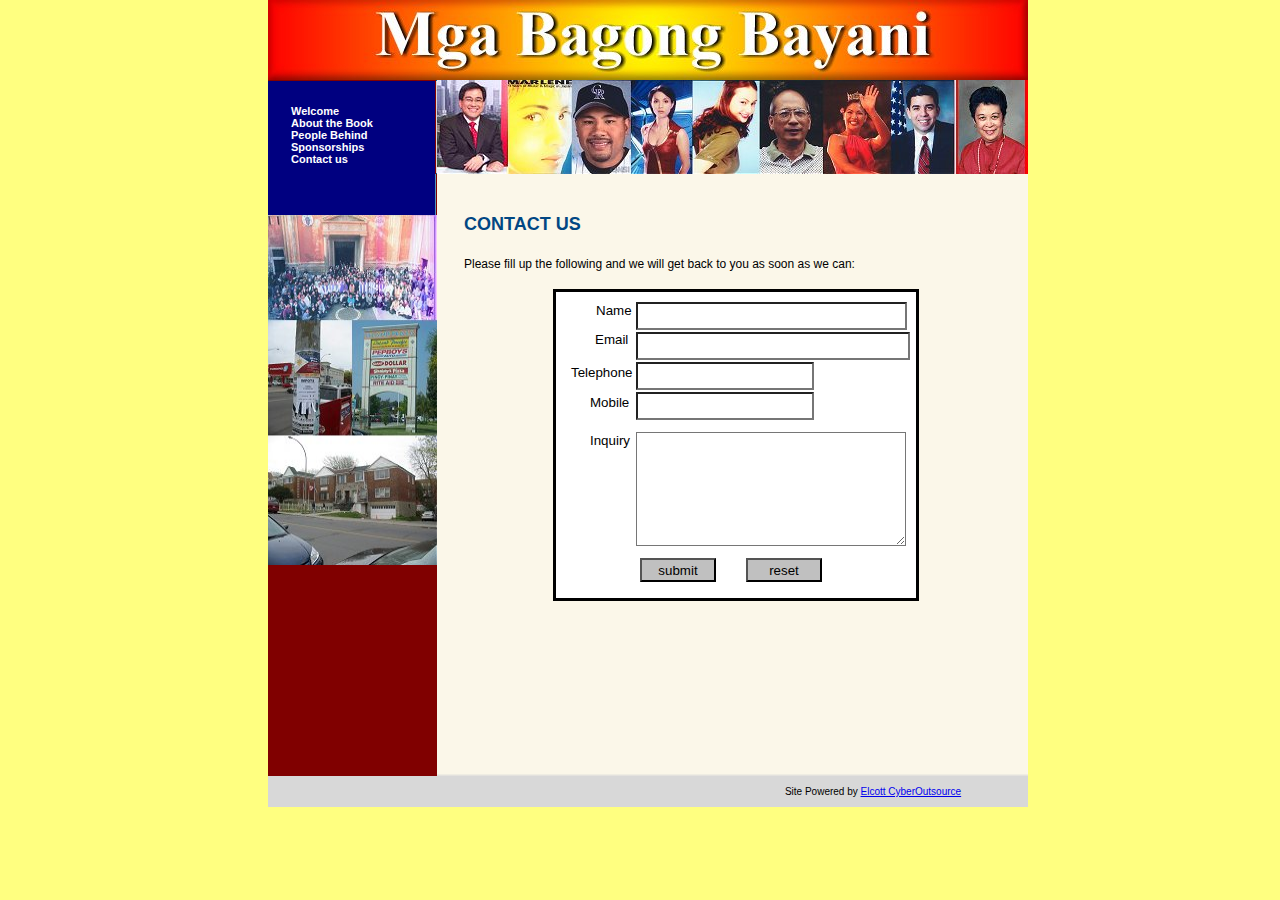
<file: Bagong Bayani Old/contact.html>
<!DOCTYPE HTML PUBLIC "-//W3C//DTD HTML 4.01 Transitional//EN" "http://www.w3.org/TR/html4/loose.dtd">
<html>
  <head>
    <meta http-equiv="Content-Type" content="text/html; charset=iso-8859-1">
    <title>Mga Bagong Bayani</title>
	<!-- Designed by SOHOtemplates.com-->
	<SCRIPT LANGUAGE="JavaScript">
<!-- Begin
var slideShowSpeed = 6000;
var crossFadeDuration = 5;
var Pic = new Array();
Pic[0] = 'images/banner1.jpg'
Pic[1] = 'images/banner2.jpg'

var t;
var j = 0;
var p = Pic.length;
var preLoad = new Array();
for (i = 0; i < p; i++) {
preLoad[i] = new Image();
preLoad[i].src = Pic[i];
}
function runSlideShow() {
if (document.all) {
document.images.SlideShow.style.filter="blendTrans(duration=2)";
document.images.SlideShow.style.filter="blendTrans(duration=crossFadeDuration)";
document.images.SlideShow.filters.blendTrans.Apply();
}
document.images.SlideShow.src = preLoad[j].src;
if (document.all) {
document.images.SlideShow.filters.blendTrans.Play();
}
j = j + 1;
if (j > (p - 1)) j = 0;
t = setTimeout('runSlideShow()', slideShowSpeed);
}
//  End -->
//-->
</script>
<script language="JavaScript1.1">
<!--
var slideimages=new Array()
var slidelinks=new Array()
function slideshowimages(){
for (i=0;i<slideshowimages.arguments.length;i++){
slideimages[i]=new Image()
slideimages[i].src=slideshowimages.arguments[i]
}
}

function slideshowlinks(){
for (i=0;i<slideshowlinks.arguments.length;i++)
slidelinks[i]=slideshowlinks.arguments[i]
}

//-->
</script>
<SCRIPT LANGUAGE="JavaScript">
<!-- Begin
function NewWindow1(mypage, myname, w, h, scroll) {
var winl = (screen.width - w) / 2;
var wint = (screen.height - h) / 2;

winprops = 'height='+h+',width='+w+',top='+wint+',left='+winl+',scrollbars='+scroll+',resizable'
win = window.open(mypage, myname, winprops)
if (parseInt(navigator.appVersion) >= 4) { win.window.focus(); }
}
// End -->
</script>
<SCRIPT LANGUAGE="JavaScript">
<!-- Begin
function NewWindow2(mypage, myname, w, h, scroll) {
var winl = (screen.width - w) / 2;
var wint = (screen.height - h) / 2;

winprops = 'height='+h+',width='+w+',top='+wint+',left='+winl+',scrollbars='+scroll+',resizable'
win = window.open(mypage, myname, winprops)
if (parseInt(navigator.appVersion) >= 4) { win.window.focus(); }
}
// End -->
</script>

<SCRIPT LANGUAGE="JavaScript">
<!-- Begin
function NewWindow3(mypage, myname, w, h, scroll) {
var winl = (screen.width - w) / 2;
var wint = (screen.height - h) / 2;

winprops = 'height='+h+',width='+w+',top='+wint+',left='+winl+',scrollbars='+scroll+',resizable'
win = window.open(mypage, myname, winprops)
if (parseInt(navigator.appVersion) >= 4) { win.window.focus(); }
}
// End -->
</script>
    <link href="custom.css" rel="stylesheet" type="text/css">
  </head>

  <body onLoad="runSlideShow()">
    <table align="center" cellpadding="0" cellspacing="0" border="0">
		<tr>
			<td>
     			<table border="0" align="center" cellpadding="0" cellspacing="0" width="100%">
     				<tr>
						<td>
						<img src="images/longbar.jpg">
						</td>
     				</tr>
     			</table>
			</td>
     	</tr>
     	<tr>
     		<td>
     			<table border="0" align="center" cellpadding="0" cellspacing="0" width="100%">
					<tr>
     					<td valign="top" id="left_box">
     						<table border="0" align="center" cellpadding="0" cellspacing="0">
     							<tr>
  				   					<td id="hline2">
  				   					</td>
 			    					<td rowspan="2" id="vline4">
			     					</td>
 			    					<td rowspan="2" id="vline3">
 			    					</td>
     							</tr>
     							<tr>
 			    					<td id="vmains" class="vmains">
  					   				<p> 
									<a href="index.html"> Welcome</a><br>
              						<a href="about.html"> About the Book</a><br>
									<a href="people.html"> People Behind</a><br>
									<a href="sponsors.html"> Sponsorships</a><br>
              						<a href="contact.html">Contact us</a></p>
 			    					</td>
     							</tr>
     							<tr>
  				   					<td colspan="3" valign="bottom">
									<img src="images/quote01.jpg" border=0 width="169" height="350">
  				   					</td>
     							</tr>
     						</table>
     					</td>
     					<td valign="top">
     						<table border="0" align="center" cellpadding="0" cellspacing="0" width="100%">
     							<tr>
     								<td>
									<img src="images/banner1.jpg" alt="" name='SlideShow' border=0 width="591" height="94">
									</td>
     							</tr>
     							<tr>
     								<td id="welcome_full" class="welcome" height="500">
     									<H1>CONTACT US</H1>
     									<span class="promo">
<p>
Please fill up the following and we will get back to you as soon as we can:<br><br>
<center>
<div id="WFDForm" style="position:relative;left:0px;top:0px;width:360px;height:306px;background-color:#FFFFFF;color:#000000;border-width:1;border-style:solid;">
<form name="feedback" action="formtoemail.php" method="POST" enctype="application/x-www-form-urlencoded">
<input type="submit" name="submitBtn" value="submit" bgcolor="C0C0C0" tabindex="1" style="position:absolute;z-index:1;visibility:visible;left:84px;top:266px;width:76px;height:24px;font-size:10pt;font-family:Arial;font-weight:normal;font-style:normal;color:#000000;background-color:#C0C0C0;">
<input type="reset" name="resetBtn" value="reset" bgcolor="C0C0C0" tabindex="2" style="position:absolute;z-index:2;visibility:visible;left:190px;top:266px;width:76px;height:24px;font-size:10pt;font-family:Arial;font-weight:normal;font-style:normal;color:#000000;background-color:#C0C0C0;">
<div id="WFDObj3" style="position:absolute;z-index:3;visibility:visible;left:40px;top:11px;width:38px;height:20px;font-size:10pt;font-family:Arial;font-weight:normal;font-style:normal;text-align:left;color:#000000;">
Name</div>
<input type="text" name="name" value="" size="40" maxlength="50" tabindex="3" style="position:absolute;z-index:4;visibility:visible;left:80px;top:10px;width:263px;height:22px;font-size:10pt;font-family:Arial;font-weight:normal;font-style:normal;color:#000000;background-color:#FFFFFF;">

<div id="WFDObj5" style="position:absolute;z-index:5;visibility:visible;left:39px;top:40px;width:37px;height:20px;font-size:10pt;font-family:Arial;font-weight:normal;font-style:normal;text-align:left;color:#000000;">
Email</div>
<input type="text" name="email" value="" size="40" maxlength="50" tabindex="4" style="position:absolute;z-index:6;visibility:visible;left:80px;top:40px;width:266px;height:22px;font-size:10pt;font-family:Arial;font-weight:normal;font-style:normal;color:#000000;background-color:#FFFFFF;">

<input type="text" name="telephone" value="" size="40" maxlength="25" tabindex="5" style="position:absolute;z-index:7;visibility:visible;left:80px;top:70px;width:170px;height:22px;font-size:10pt;font-family:Arial;font-weight:normal;font-style:normal;color:#000000;background-color:#FFFFFF;">

<input type="text" name="mobile" value="" size="40" maxlength="25" tabindex="6" style="position:absolute;z-index:8;visibility:visible;left:80px;top:100px;width:170px;height:22px;font-size:10pt;font-family:Arial;font-weight:normal;font-style:normal;color:#000000;background-color:#FFFFFF;">

<textarea  name="remarks" rows="6" cols="42" wrap="virtual" tabindex="8" style="position:absolute;z-index:9;visibility:visible;left:80px;top:140px;width:264px;height:108px;font-size:10pt;font-family:Arial;font-weight:normal;font-style:normal;color:#000000;background-color:#FFFFFF;"></textarea>
<div id="WFDObj10" style="position:absolute;z-index:10;visibility:visible;left:15px;top:73px;width:63px;height:20px;font-size:10pt;font-family:Arial;font-weight:normal;font-style:normal;text-align:left;color:#000000;">
Telephone</div>
<div id="WFDObj11" style="position:absolute;z-index:11;visibility:visible;left:34px;top:103px;width:42px;height:20px;font-size:10pt;font-family:Arial;font-weight:normal;font-style:normal;text-align:left;color:#000000;">
Mobile</div>
<div id="WFDObj12" style="position:absolute;z-index:12;visibility:visible;left:34px;top:141px;width:56px;height:20px;font-size:10pt;font-family:Arial;font-weight:normal;font-style:normal;text-align:left;color:#000000;">
Inquiry</div>

</form>
</div>
</center>
</p>	 
 	 
</td>
     							</tr>
			 					<tr>
			     					<td id="hline3">
			     					</td>
 			    				</tr>
			 					<tr>
			     					<td id="hline5">
			     					</td>
 			    				</tr>
     						</table>
     					</td>
      				</tr>
      			</table>
      		</td>
      	</tr>
     	<tr>
     		<td id="foot" class="copyright">
     			<P>&nbsp;&nbsp;&nbsp;&nbsp;&nbsp;&nbsp;&nbsp;&nbsp;&nbsp;&nbsp;&nbsp;&nbsp;&nbsp;&nbsp;&nbsp;&nbsp;&nbsp;&nbsp;&nbsp;&nbsp;&nbsp;&nbsp;&nbsp;&nbsp;&nbsp;&nbsp;&nbsp;&nbsp;&nbsp;&nbsp;&nbsp;&nbsp;&nbsp;&nbsp;&nbsp;&nbsp;&nbsp;&nbsp;&nbsp;&nbsp;&nbsp;&nbsp;&nbsp;&nbsp;&nbsp;&nbsp;&nbsp;&nbsp;&nbsp;&nbsp;&nbsp;&nbsp;&nbsp;&nbsp;&nbsp;&nbsp;&nbsp;&nbsp;&nbsp;&nbsp;&nbsp;&nbsp;&nbsp;&nbsp;&nbsp;&nbsp;&nbsp;&nbsp;&nbsp;&nbsp;&nbsp;&nbsp;&nbsp;&nbsp;&nbsp;&nbsp;&nbsp;&nbsp;&nbsp;&nbsp;&nbsp;&nbsp;&nbsp;&nbsp;&nbsp;&nbsp;&nbsp;&nbsp;&nbsp;&nbsp;&nbsp;&nbsp;&nbsp;&nbsp;&nbsp;&nbsp;&nbsp;&nbsp;&nbsp;&nbsp;&nbsp;&nbsp;&nbsp;&nbsp;&nbsp;&nbsp;&nbsp;&nbsp;&nbsp;&nbsp;&nbsp;&nbsp;&nbsp;&nbsp;&nbsp;&nbsp;&nbsp;&nbsp;&nbsp;&nbsp;&nbsp;&nbsp;&nbsp;&nbsp;&nbsp;&nbsp;&nbsp;&nbsp;&nbsp;&nbsp;&nbsp;&nbsp;&nbsp;&nbsp;&nbsp;&nbsp;&nbsp;&nbsp;&nbsp;&nbsp;&nbsp;&nbsp;&nbsp;&nbsp;&nbsp;&nbsp;&nbsp;&nbsp;&nbsp;&nbsp;&nbsp;&nbsp;&nbsp;&nbsp;&nbsp;&nbsp;&nbsp;&nbsp;&nbsp;&nbsp;&nbsp; Site Powered by <a href="http://www.cyberoutsource.net">Elcott CyberOutsource</a></P>
     		</td>
     	</tr>
   	</table>
  </body>
</html>
</file>
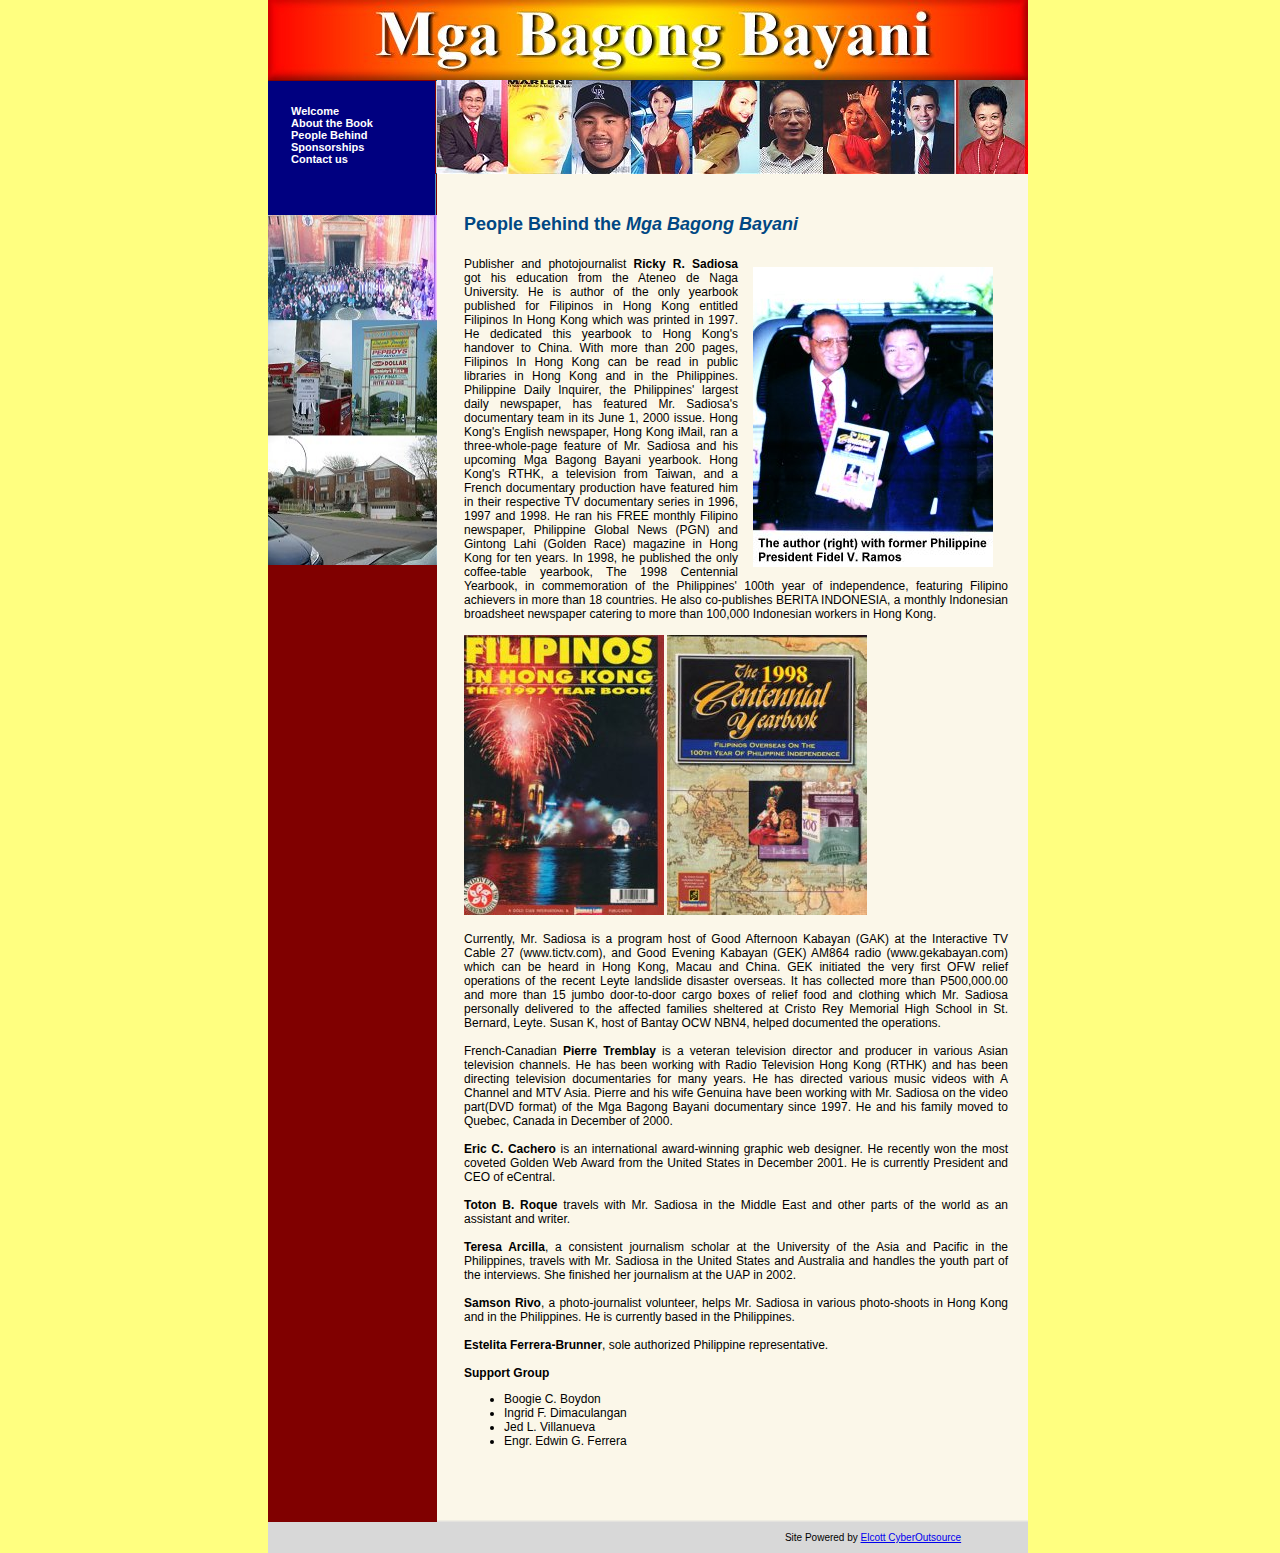
<file: Bagong Bayani Old/people.html>
<!DOCTYPE HTML PUBLIC "-//W3C//DTD HTML 4.01 Transitional//EN" "http://www.w3.org/TR/html4/loose.dtd">
<html>
  <head>
    <meta http-equiv="Content-Type" content="text/html; charset=iso-8859-1">
    <title>Mga Bagong Bayani</title>
	<!-- Designed by SOHOtemplates.com-->
	<SCRIPT LANGUAGE="JavaScript">
<!-- Begin
var slideShowSpeed = 6000;
var crossFadeDuration = 5;
var Pic = new Array();
Pic[0] = 'images/banner1.jpg'
Pic[1] = 'images/banner2.jpg'

var t;
var j = 0;
var p = Pic.length;
var preLoad = new Array();
for (i = 0; i < p; i++) {
preLoad[i] = new Image();
preLoad[i].src = Pic[i];
}
function runSlideShow() {
if (document.all) {
document.images.SlideShow.style.filter="blendTrans(duration=2)";
document.images.SlideShow.style.filter="blendTrans(duration=crossFadeDuration)";
document.images.SlideShow.filters.blendTrans.Apply();
}
document.images.SlideShow.src = preLoad[j].src;
if (document.all) {
document.images.SlideShow.filters.blendTrans.Play();
}
j = j + 1;
if (j > (p - 1)) j = 0;
t = setTimeout('runSlideShow()', slideShowSpeed);
}
//  End -->
//-->
</script>
<script language="JavaScript1.1">
<!--
var slideimages=new Array()
var slidelinks=new Array()
function slideshowimages(){
for (i=0;i<slideshowimages.arguments.length;i++){
slideimages[i]=new Image()
slideimages[i].src=slideshowimages.arguments[i]
}
}

function slideshowlinks(){
for (i=0;i<slideshowlinks.arguments.length;i++)
slidelinks[i]=slideshowlinks.arguments[i]
}

//-->
</script>
<SCRIPT LANGUAGE="JavaScript">
<!-- Begin
function NewWindow1(mypage, myname, w, h, scroll) {
var winl = (screen.width - w) / 2;
var wint = (screen.height - h) / 2;

winprops = 'height='+h+',width='+w+',top='+wint+',left='+winl+',scrollbars='+scroll+',resizable'
win = window.open(mypage, myname, winprops)
if (parseInt(navigator.appVersion) >= 4) { win.window.focus(); }
}
// End -->
</script>
<SCRIPT LANGUAGE="JavaScript">
<!-- Begin
function NewWindow2(mypage, myname, w, h, scroll) {
var winl = (screen.width - w) / 2;
var wint = (screen.height - h) / 2;

winprops = 'height='+h+',width='+w+',top='+wint+',left='+winl+',scrollbars='+scroll+',resizable'
win = window.open(mypage, myname, winprops)
if (parseInt(navigator.appVersion) >= 4) { win.window.focus(); }
}
// End -->
</script>

<SCRIPT LANGUAGE="JavaScript">
<!-- Begin
function NewWindow3(mypage, myname, w, h, scroll) {
var winl = (screen.width - w) / 2;
var wint = (screen.height - h) / 2;

winprops = 'height='+h+',width='+w+',top='+wint+',left='+winl+',scrollbars='+scroll+',resizable'
win = window.open(mypage, myname, winprops)
if (parseInt(navigator.appVersion) >= 4) { win.window.focus(); }
}
// End -->
</script>
    <link href="custom.css" rel="stylesheet" type="text/css">
  </head>

  <body onLoad="runSlideShow()">
    <table align="center" cellpadding="0" cellspacing="0" border="0">
		<tr>
			<td>
     			<table border="0" align="center" cellpadding="0" cellspacing="0" width="100%">
     				<tr>
						<td>
						<img src="images/longbar.jpg">
						</td>
     				</tr>
     			</table>
			</td>
     	</tr>
     	<tr>
     		<td>
     			<table border="0" align="center" cellpadding="0" cellspacing="0" width="100%">
					<tr>
     					<td valign="top" id="left_box">
     						<table border="0" align="center" cellpadding="0" cellspacing="0">
     							<tr>
  				   					<td id="hline2">
  				   					</td>
 			    					<td rowspan="2" id="vline4">
			     					</td>
 			    					<td rowspan="2" id="vline3">
 			    					</td>
     							</tr>
     							<tr>
 			    					<td id="vmains" class="vmains">
  					   				<p> 
									<a href="index.html"> Welcome</a><br>
              						<a href="about.html"> About the Book</a><br>
									<a href="people.html"> People Behind</a><br>
									<a href="sponsors.html"> Sponsorships</a><br>
              						<a href="contact.html">Contact us</a></p>
 			    					</td>
     							</tr>
     							<tr>
  				   					<td colspan="3" valign="bottom">
									<img src="images/quote01.jpg" border=0 width="169" height="350">
  				   					</td>
     							</tr>
     						</table>
     					</td>
     					<td valign="top">
     						<table border="0" align="center" cellpadding="0" cellspacing="0" width="100%">
     							<tr>
     								<td>
									<img src="images/banner1.jpg" alt="" name='SlideShow' border=0 width="591" height="94">
									</td>
     							</tr>
     							<tr>
     								<td id="welcome_full" class="welcome" height="380">
     									<H1>People Behind the <em>Mga Bagong Bayani</em></H1>
     									<span class="promo">
<p align="justify"><img src="images/pic_fvr.jpg" border=0 alt="" width="240" height="300" border="0" align="right" hspace="15" vspace="10">Publisher and photojournalist <strong>Ricky R. Sadiosa</strong> got his education from the Ateneo de Naga University. He is author of the only yearbook published for Filipinos in Hong Kong entitled Filipinos In Hong Kong which was printed in 1997. He dedicated this yearbook to Hong Kong's handover to China. With more than 200 pages, Filipinos In Hong Kong can be read in public libraries in Hong Kong and in the Philippines. Philippine Daily Inquirer, the Philippines' largest daily newspaper, has featured Mr. Sadiosa's documentary team in its June 1, 2000 issue. Hong Kong's English newspaper, Hong Kong iMail, ran a three-whole-page feature of Mr. Sadiosa and his upcoming Mga Bagong Bayani  yearbook. Hong Kong's RTHK, a television from Taiwan, and a French documentary production have featured him in their respective TV documentary series in 1996, 1997 and 1998. He ran his FREE monthly Filipino newspaper, Philippine Global News (PGN) and Gintong Lahi (Golden Race) magazine in Hong Kong for ten years.  In 1998, he published the only coffee-table yearbook, The 1998 Centennial Yearbook, in commemoration of the Philippines' 100th year of independence, featuring Filipino achievers in more than 18 countries. He also co-publishes BERITA INDONESIA, a monthly Indonesian broadsheet newspaper catering to more than 100,000 Indonesian workers in Hong Kong.<br><br>
<img src="images/fhk1997.jpg" border=0 alt="" width="200" height="280" border="0">

<img src="images/1998cy.jpg" border=0 alt="" width="200" height="280" border="0">
<br><br>
Currently, Mr. Sadiosa is a program host of Good Afternoon Kabayan (GAK) at the Interactive TV Cable 27 (www.tictv.com), and Good Evening Kabayan (GEK) AM864 radio (www.gekabayan.com) which can be heard in Hong Kong, Macau and China. GEK initiated the very first OFW relief operations of the recent Leyte landslide disaster overseas. It has collected more than P500,000.00 and more than 15 jumbo door-to-door cargo boxes of relief food and clothing which Mr. Sadiosa  personally delivered to the affected families sheltered at Cristo Rey Memorial High School in St. Bernard, Leyte. Susan K, host  of Bantay OCW NBN4, helped documented the operations.<br><br>
French-Canadian <strong>Pierre Tremblay</strong> is a veteran television director and producer in various Asian television channels. He has been working with Radio Television Hong Kong (RTHK) and has been directing television documentaries for many years. He has directed various music videos with A Channel and MTV Asia. Pierre and his wife Genuina  have been working with Mr. Sadiosa on the video part(DVD format) of the Mga Bagong Bayani documentary since 1997. He and his family moved to Quebec, Canada in December of 2000.<br><br>
<strong>Eric C. Cachero</strong> is an international award-winning graphic web designer. He recently won  the most coveted Golden Web Award from the United States in December 2001. He is currently President and CEO of  eCentral.<br><br>
<strong>Toton B. Roque</strong> travels  with Mr. Sadiosa in the Middle East and other parts of the world as an assistant and writer.<br><br>
<strong>Teresa Arcilla</strong>, a consistent  journalism scholar at the University of the Asia and Pacific in the Philippines, travels with Mr. Sadiosa in the United States and Australia and handles the youth part of the interviews. She finished her journalism at the UAP in  2002.<br><br>
<strong>Samson Rivo</strong>, a photo-journalist volunteer, helps Mr. Sadiosa in various photo-shoots in Hong Kong and in the Philippines. He is currently based in the Philippines.<br><br>
<strong>Estelita Ferrera-Brunner</strong>, sole authorized Philippine representative.<br><br>
<strong>Support Group</strong><br>
<ul>
<li>Boogie C. Boydon</li>
<li>Ingrid F. Dimaculangan</li>
<li>Jed L. Villanueva</li>
<li>Engr. Edwin G. Ferrera</li>
</ul>
</p>
 	 
</td>
     							</tr>
			 					<tr>
			     					<td id="hline3">
			     					</td>
 			    				</tr>
			 					<tr>
			     					<td id="hline5">
			     					</td>
 			    				</tr>
     						</table>
     					</td>
      				</tr>
      			</table>
      		</td>
      	</tr>
     	<tr>
     		<td id="foot" class="copyright">
     			<P>&nbsp;&nbsp;&nbsp;&nbsp;&nbsp;&nbsp;&nbsp;&nbsp;&nbsp;&nbsp;&nbsp;&nbsp;&nbsp;&nbsp;&nbsp;&nbsp;&nbsp;&nbsp;&nbsp;&nbsp;&nbsp;&nbsp;&nbsp;&nbsp;&nbsp;&nbsp;&nbsp;&nbsp;&nbsp;&nbsp;&nbsp;&nbsp;&nbsp;&nbsp;&nbsp;&nbsp;&nbsp;&nbsp;&nbsp;&nbsp;&nbsp;&nbsp;&nbsp;&nbsp;&nbsp;&nbsp;&nbsp;&nbsp;&nbsp;&nbsp;&nbsp;&nbsp;&nbsp;&nbsp;&nbsp;&nbsp;&nbsp;&nbsp;&nbsp;&nbsp;&nbsp;&nbsp;&nbsp;&nbsp;&nbsp;&nbsp;&nbsp;&nbsp;&nbsp;&nbsp;&nbsp;&nbsp;&nbsp;&nbsp;&nbsp;&nbsp;&nbsp;&nbsp;&nbsp;&nbsp;&nbsp;&nbsp;&nbsp;&nbsp;&nbsp;&nbsp;&nbsp;&nbsp;&nbsp;&nbsp;&nbsp;&nbsp;&nbsp;&nbsp;&nbsp;&nbsp;&nbsp;&nbsp;&nbsp;&nbsp;&nbsp;&nbsp;&nbsp;&nbsp;&nbsp;&nbsp;&nbsp;&nbsp;&nbsp;&nbsp;&nbsp;&nbsp;&nbsp;&nbsp;&nbsp;&nbsp;&nbsp;&nbsp;&nbsp;&nbsp;&nbsp;&nbsp;&nbsp;&nbsp;&nbsp;&nbsp;&nbsp;&nbsp;&nbsp;&nbsp;&nbsp;&nbsp;&nbsp;&nbsp;&nbsp;&nbsp;&nbsp;&nbsp;&nbsp;&nbsp;&nbsp;&nbsp;&nbsp;&nbsp;&nbsp;&nbsp;&nbsp;&nbsp;&nbsp;&nbsp;&nbsp;&nbsp;&nbsp;&nbsp;&nbsp;&nbsp;&nbsp;&nbsp;&nbsp;&nbsp;&nbsp; Site Powered by <a href="http://www.cyberoutsource.net">Elcott CyberOutsource</a></P>
     		</td>
     	</tr>
   	</table>
  </body>
</html>
</file>
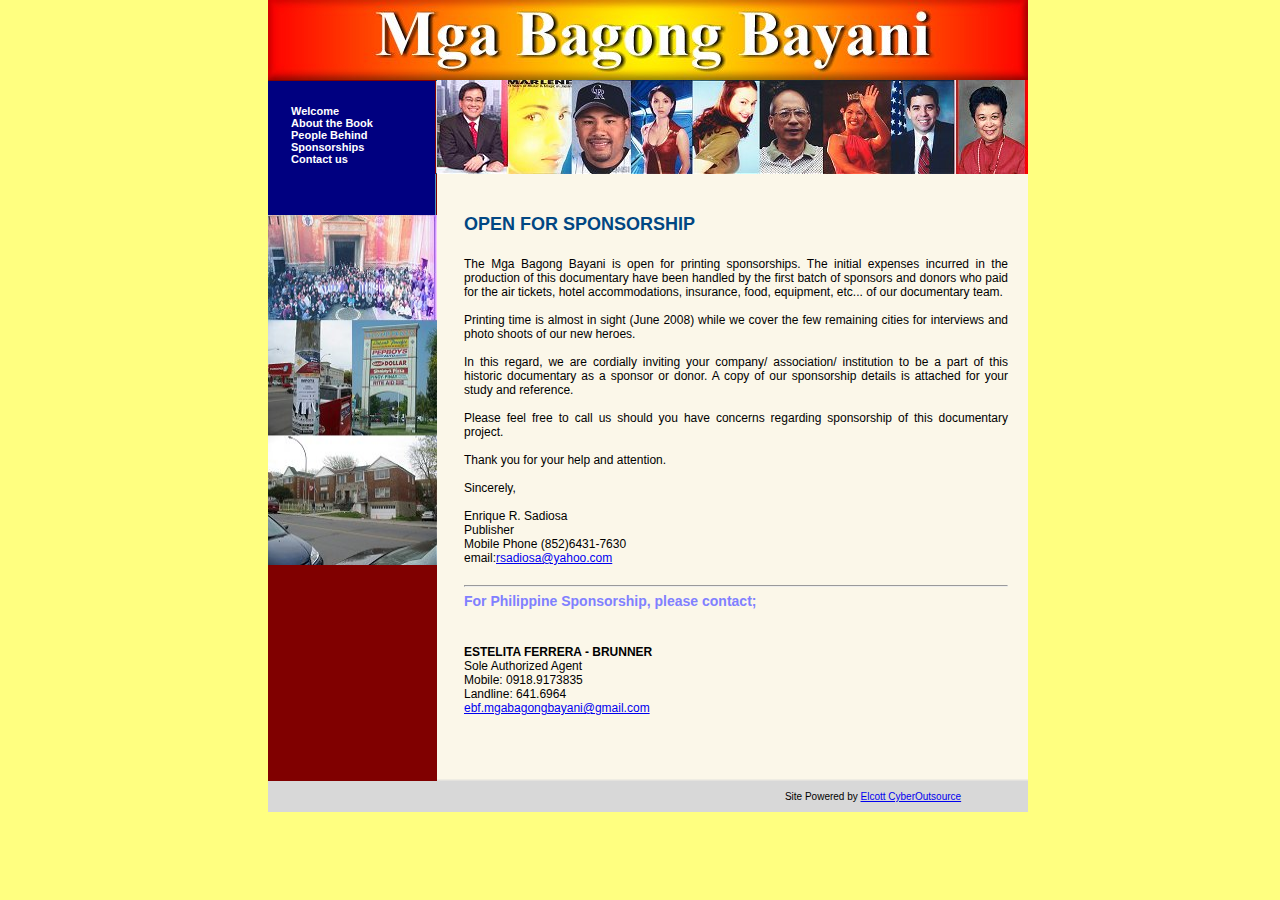
<file: Bagong Bayani Old/sponsors.html>
<!DOCTYPE HTML PUBLIC "-//W3C//DTD HTML 4.01 Transitional//EN" "http://www.w3.org/TR/html4/loose.dtd">
<html>
  <head>
    <meta http-equiv="Content-Type" content="text/html; charset=iso-8859-1">
    <title>Mga Bagong Bayani</title>
	<!-- Designed by SOHOtemplates.com-->
	<SCRIPT LANGUAGE="JavaScript">
<!-- Begin
var slideShowSpeed = 6000;
var crossFadeDuration = 5;
var Pic = new Array();
Pic[0] = 'images/banner1.jpg'
Pic[1] = 'images/banner2.jpg'

var t;
var j = 0;
var p = Pic.length;
var preLoad = new Array();
for (i = 0; i < p; i++) {
preLoad[i] = new Image();
preLoad[i].src = Pic[i];
}
function runSlideShow() {
if (document.all) {
document.images.SlideShow.style.filter="blendTrans(duration=2)";
document.images.SlideShow.style.filter="blendTrans(duration=crossFadeDuration)";
document.images.SlideShow.filters.blendTrans.Apply();
}
document.images.SlideShow.src = preLoad[j].src;
if (document.all) {
document.images.SlideShow.filters.blendTrans.Play();
}
j = j + 1;
if (j > (p - 1)) j = 0;
t = setTimeout('runSlideShow()', slideShowSpeed);
}
//  End -->
//-->
</script>
<script language="JavaScript1.1">
<!--
var slideimages=new Array()
var slidelinks=new Array()
function slideshowimages(){
for (i=0;i<slideshowimages.arguments.length;i++){
slideimages[i]=new Image()
slideimages[i].src=slideshowimages.arguments[i]
}
}

function slideshowlinks(){
for (i=0;i<slideshowlinks.arguments.length;i++)
slidelinks[i]=slideshowlinks.arguments[i]
}

//-->
</script>
<SCRIPT LANGUAGE="JavaScript">
<!-- Begin
function NewWindow1(mypage, myname, w, h, scroll) {
var winl = (screen.width - w) / 2;
var wint = (screen.height - h) / 2;

winprops = 'height='+h+',width='+w+',top='+wint+',left='+winl+',scrollbars='+scroll+',resizable'
win = window.open(mypage, myname, winprops)
if (parseInt(navigator.appVersion) >= 4) { win.window.focus(); }
}
// End -->
</script>
<SCRIPT LANGUAGE="JavaScript">
<!-- Begin
function NewWindow2(mypage, myname, w, h, scroll) {
var winl = (screen.width - w) / 2;
var wint = (screen.height - h) / 2;

winprops = 'height='+h+',width='+w+',top='+wint+',left='+winl+',scrollbars='+scroll+',resizable'
win = window.open(mypage, myname, winprops)
if (parseInt(navigator.appVersion) >= 4) { win.window.focus(); }
}
// End -->
</script>

<SCRIPT LANGUAGE="JavaScript">
<!-- Begin
function NewWindow3(mypage, myname, w, h, scroll) {
var winl = (screen.width - w) / 2;
var wint = (screen.height - h) / 2;

winprops = 'height='+h+',width='+w+',top='+wint+',left='+winl+',scrollbars='+scroll+',resizable'
win = window.open(mypage, myname, winprops)
if (parseInt(navigator.appVersion) >= 4) { win.window.focus(); }
}
// End -->
</script>
    <link href="custom.css" rel="stylesheet" type="text/css">
  </head>

  <body onLoad="runSlideShow()">
    <table align="center" cellpadding="0" cellspacing="0" border="0">
		<tr>
			<td>
     			<table border="0" align="center" cellpadding="0" cellspacing="0" width="100%">
     				<tr>
						<td>
						<img src="images/longbar.jpg">
						</td>
     				</tr>
     			</table>
			</td>
     	</tr>
     	<tr>
     		<td>
     			<table border="0" align="center" cellpadding="0" cellspacing="0" width="100%">
					<tr>
     					<td valign="top" id="left_box">
     						<table border="0" align="center" cellpadding="0" cellspacing="0">
     							<tr>
  				   					<td id="hline2">
  				   					</td>
 			    					<td rowspan="2" id="vline4">
			     					</td>
 			    					<td rowspan="2" id="vline3">
 			    					</td>
     							</tr>
     							<tr>
 			    					<td id="vmains" class="vmains">
  					   				<p> 
									<a href="index.html"> Welcome</a><br>
              						<a href="about.html"> About the Book</a><br>
									<a href="people.html"> People Behind</a><br>
									<a href="sponsors.html"> Sponsorships</a><br>
              						<a href="contact.html">Contact us</a></p>
 			    					</td>
     							</tr>
     							<tr>
  				   					<td colspan="3" valign="bottom">
									<img src="images/quote01.jpg" border=0 width="169" height="350">
  				   					</td>
     							</tr>
     						</table>
     					</td>
     					<td valign="top">
     						<table border="0" align="center" cellpadding="0" cellspacing="0" width="100%">
     							<tr>
     								<td>
									<img src="images/banner1.jpg" alt="" name='SlideShow' border=0 width="591" height="94">
									</td>
     							</tr>
     							<tr>
     								<td id="welcome_full" class="welcome" height="500">
     									<H1>OPEN FOR SPONSORSHIP</H1>
     									<span class="promo">
<p align="justify">The Mga Bagong Bayani is open for printing sponsorships. The initial expenses incurred in the production of this documentary have been handled by the first batch of sponsors and donors who paid for the air tickets, hotel accommodations, insurance, food, equipment, etc... of our documentary team.<br><br>
Printing time is almost in sight (June 2008) while we cover the few remaining cities for interviews and photo shoots of our new heroes.<br><br>
In this regard, we are cordially inviting your company/ association/ institution to be a part of this historic documentary as a sponsor or donor. A copy of our sponsorship details is attached for your study and reference.<br><br>
Please feel free to call us should you have concerns regarding sponsorship of this documentary project.<br><br>
Thank you for your help and attention.<br><br>
Sincerely,<br><br>

Enrique R. Sadiosa<br> 
Publisher<br>
Mobile Phone (852)6431-7630<br>
email:<a href="mailto:rsadiosa@yahoo.com">rsadiosa@yahoo.com</a>
<br><br>
<hr>
<h2>For Philippine Sponsorship, please contact;</h2><br>
<strong>ESTELITA FERRERA - BRUNNER</strong><br>
Sole Authorized Agent<br>
Mobile: 0918.9173835<br>
Landline: 641.6964<br>
<a href="mailto:ebf.mgabagongbayani@gmail.com">ebf.mgabagongbayani@gmail.com</a><br>

</p>
 	 
</td>
     							</tr>
			 					<tr>
			     					<td id="hline3">
			     					</td>
 			    				</tr>
			 					<tr>
			     					<td id="hline5">
			     					</td>
 			    				</tr>
     						</table>
     					</td>
      				</tr>
      			</table>
      		</td>
      	</tr>
     	<tr>
     		<td id="foot" class="copyright">
     			<P>&nbsp;&nbsp;&nbsp;&nbsp;&nbsp;&nbsp;&nbsp;&nbsp;&nbsp;&nbsp;&nbsp;&nbsp;&nbsp;&nbsp;&nbsp;&nbsp;&nbsp;&nbsp;&nbsp;&nbsp;&nbsp;&nbsp;&nbsp;&nbsp;&nbsp;&nbsp;&nbsp;&nbsp;&nbsp;&nbsp;&nbsp;&nbsp;&nbsp;&nbsp;&nbsp;&nbsp;&nbsp;&nbsp;&nbsp;&nbsp;&nbsp;&nbsp;&nbsp;&nbsp;&nbsp;&nbsp;&nbsp;&nbsp;&nbsp;&nbsp;&nbsp;&nbsp;&nbsp;&nbsp;&nbsp;&nbsp;&nbsp;&nbsp;&nbsp;&nbsp;&nbsp;&nbsp;&nbsp;&nbsp;&nbsp;&nbsp;&nbsp;&nbsp;&nbsp;&nbsp;&nbsp;&nbsp;&nbsp;&nbsp;&nbsp;&nbsp;&nbsp;&nbsp;&nbsp;&nbsp;&nbsp;&nbsp;&nbsp;&nbsp;&nbsp;&nbsp;&nbsp;&nbsp;&nbsp;&nbsp;&nbsp;&nbsp;&nbsp;&nbsp;&nbsp;&nbsp;&nbsp;&nbsp;&nbsp;&nbsp;&nbsp;&nbsp;&nbsp;&nbsp;&nbsp;&nbsp;&nbsp;&nbsp;&nbsp;&nbsp;&nbsp;&nbsp;&nbsp;&nbsp;&nbsp;&nbsp;&nbsp;&nbsp;&nbsp;&nbsp;&nbsp;&nbsp;&nbsp;&nbsp;&nbsp;&nbsp;&nbsp;&nbsp;&nbsp;&nbsp;&nbsp;&nbsp;&nbsp;&nbsp;&nbsp;&nbsp;&nbsp;&nbsp;&nbsp;&nbsp;&nbsp;&nbsp;&nbsp;&nbsp;&nbsp;&nbsp;&nbsp;&nbsp;&nbsp;&nbsp;&nbsp;&nbsp;&nbsp;&nbsp;&nbsp;&nbsp;&nbsp;&nbsp;&nbsp;&nbsp;&nbsp; Site Powered by <a href="http://www.cyberoutsource.net">Elcott CyberOutsource</a></P>
     		</td>
     	</tr>
   	</table>
  </body>
</html>
</file>
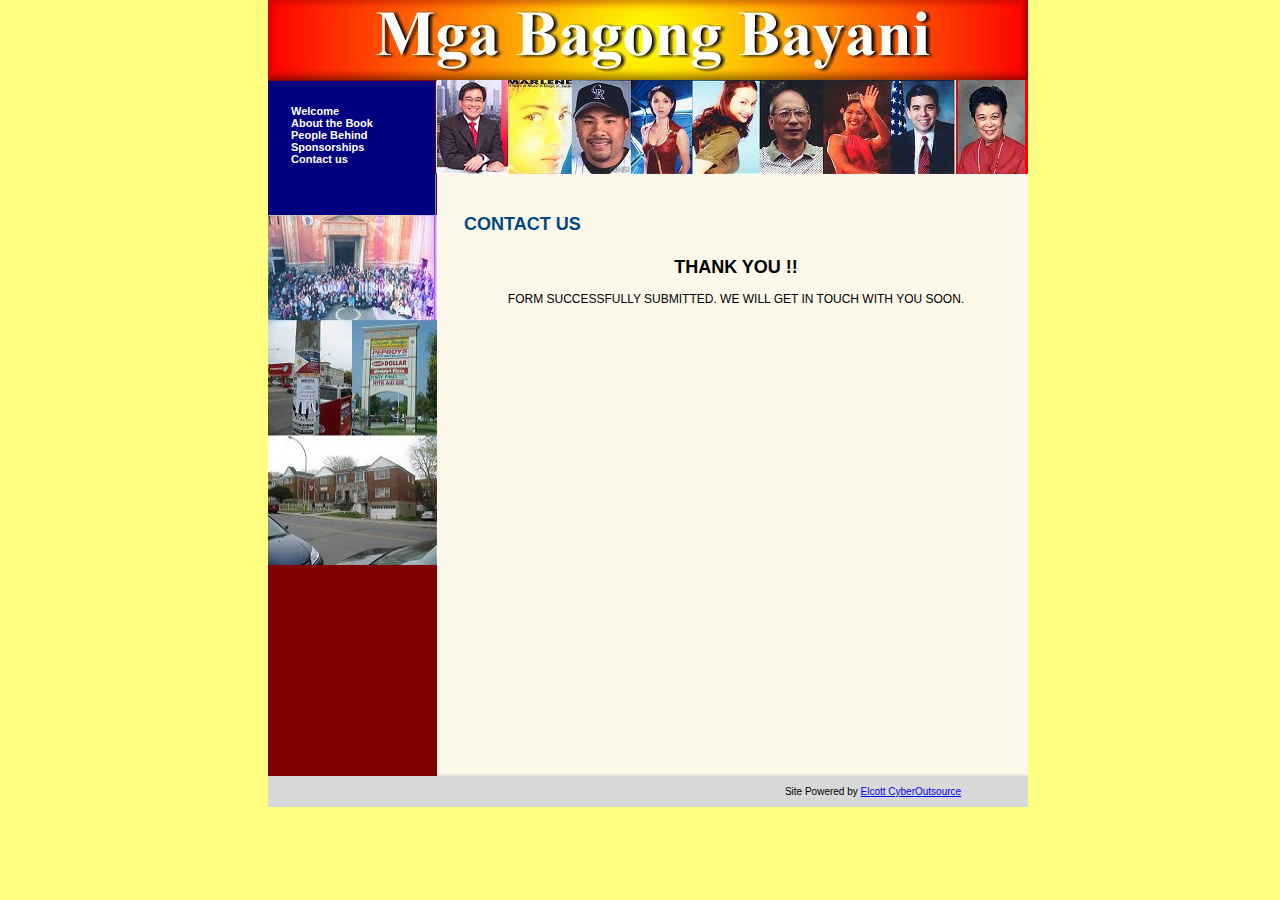
<file: Bagong Bayani Old/thankyou.html>
<!DOCTYPE HTML PUBLIC "-//W3C//DTD HTML 4.01 Transitional//EN" "http://www.w3.org/TR/html4/loose.dtd">
<html>
  <head>
    <meta http-equiv="Content-Type" content="text/html; charset=iso-8859-1">
    <title>Mga Bagong Bayani</title>
	<!-- Designed by SOHOtemplates.com-->
	<SCRIPT LANGUAGE="JavaScript">
<!-- Begin
var slideShowSpeed = 6000;
var crossFadeDuration = 5;
var Pic = new Array();
Pic[0] = 'images/banner1.jpg'
Pic[1] = 'images/banner2.jpg'

var t;
var j = 0;
var p = Pic.length;
var preLoad = new Array();
for (i = 0; i < p; i++) {
preLoad[i] = new Image();
preLoad[i].src = Pic[i];
}
function runSlideShow() {
if (document.all) {
document.images.SlideShow.style.filter="blendTrans(duration=2)";
document.images.SlideShow.style.filter="blendTrans(duration=crossFadeDuration)";
document.images.SlideShow.filters.blendTrans.Apply();
}
document.images.SlideShow.src = preLoad[j].src;
if (document.all) {
document.images.SlideShow.filters.blendTrans.Play();
}
j = j + 1;
if (j > (p - 1)) j = 0;
t = setTimeout('runSlideShow()', slideShowSpeed);
}
//  End -->
//-->
</script>
<script language="JavaScript1.1">
<!--
var slideimages=new Array()
var slidelinks=new Array()
function slideshowimages(){
for (i=0;i<slideshowimages.arguments.length;i++){
slideimages[i]=new Image()
slideimages[i].src=slideshowimages.arguments[i]
}
}

function slideshowlinks(){
for (i=0;i<slideshowlinks.arguments.length;i++)
slidelinks[i]=slideshowlinks.arguments[i]
}

//-->
</script>
<SCRIPT LANGUAGE="JavaScript">
<!-- Begin
function NewWindow1(mypage, myname, w, h, scroll) {
var winl = (screen.width - w) / 2;
var wint = (screen.height - h) / 2;

winprops = 'height='+h+',width='+w+',top='+wint+',left='+winl+',scrollbars='+scroll+',resizable'
win = window.open(mypage, myname, winprops)
if (parseInt(navigator.appVersion) >= 4) { win.window.focus(); }
}
// End -->
</script>
<SCRIPT LANGUAGE="JavaScript">
<!-- Begin
function NewWindow2(mypage, myname, w, h, scroll) {
var winl = (screen.width - w) / 2;
var wint = (screen.height - h) / 2;

winprops = 'height='+h+',width='+w+',top='+wint+',left='+winl+',scrollbars='+scroll+',resizable'
win = window.open(mypage, myname, winprops)
if (parseInt(navigator.appVersion) >= 4) { win.window.focus(); }
}
// End -->
</script>

<SCRIPT LANGUAGE="JavaScript">
<!-- Begin
function NewWindow3(mypage, myname, w, h, scroll) {
var winl = (screen.width - w) / 2;
var wint = (screen.height - h) / 2;

winprops = 'height='+h+',width='+w+',top='+wint+',left='+winl+',scrollbars='+scroll+',resizable'
win = window.open(mypage, myname, winprops)
if (parseInt(navigator.appVersion) >= 4) { win.window.focus(); }
}
// End -->
</script>
    <link href="custom.css" rel="stylesheet" type="text/css">
  </head>

  <body onLoad="runSlideShow()">
    <table align="center" cellpadding="0" cellspacing="0" border="0">
		<tr>
			<td>
     			<table border="0" align="center" cellpadding="0" cellspacing="0" width="100%">
     				<tr>
						<td>
						<img src="images/longbar.jpg">
						</td>
     				</tr>
     			</table>
			</td>
     	</tr>
     	<tr>
     		<td>
     			<table border="0" align="center" cellpadding="0" cellspacing="0" width="100%">
					<tr>
     					<td valign="top" id="left_box">
     						<table border="0" align="center" cellpadding="0" cellspacing="0">
     							<tr>
  				   					<td id="hline2">
  				   					</td>
 			    					<td rowspan="2" id="vline4">
			     					</td>
 			    					<td rowspan="2" id="vline3">
 			    					</td>
     							</tr>
     							<tr>
 			    					<td id="vmains" class="vmains">
  					   				<p> 
									<a href="index.html"> Welcome</a><br>
              						<a href="about.html"> About the Book</a><br>
									<a href="people.html"> People Behind</a><br>
									<a href="sponsors.html"> Sponsorships</a><br>
              						<a href="contact.html">Contact us</a></p>
 			    					</td>
     							</tr>
     							<tr>
  				   					<td colspan="3" valign="bottom">
									<img src="images/quote01.jpg" border=0 width="169" height="350">
  				   					</td>
     							</tr>
     						</table>
     					</td>
     					<td valign="top">
     						<table border="0" align="center" cellpadding="0" cellspacing="0" width="100%">
     							<tr>
     								<td>
									<img src="images/banner1.jpg" alt="" name='SlideShow' border=0 width="591" height="94">
									</td>
     							</tr>
     							<tr>
     								<td id="welcome_full" class="welcome" height="500">
     									<H1>CONTACT US</H1>
     									<span class="promo">
<p align="center">
<strong><font size="+1">THANK YOU !!</font></strong><br><br>
FORM SUCCESSFULLY SUBMITTED. WE WILL GET IN TOUCH WITH YOU SOON.
</p>
 	 
</td>
     							</tr>
			 					<tr>
			     					<td id="hline3">
			     					</td>
 			    				</tr>
			 					<tr>
			     					<td id="hline5">
			     					</td>
 			    				</tr>
     						</table>
     					</td>
      				</tr>
      			</table>
      		</td>
      	</tr>
     	<tr>
     		<td id="foot" class="copyright">
     			<P>&nbsp;&nbsp;&nbsp;&nbsp;&nbsp;&nbsp;&nbsp;&nbsp;&nbsp;&nbsp;&nbsp;&nbsp;&nbsp;&nbsp;&nbsp;&nbsp;&nbsp;&nbsp;&nbsp;&nbsp;&nbsp;&nbsp;&nbsp;&nbsp;&nbsp;&nbsp;&nbsp;&nbsp;&nbsp;&nbsp;&nbsp;&nbsp;&nbsp;&nbsp;&nbsp;&nbsp;&nbsp;&nbsp;&nbsp;&nbsp;&nbsp;&nbsp;&nbsp;&nbsp;&nbsp;&nbsp;&nbsp;&nbsp;&nbsp;&nbsp;&nbsp;&nbsp;&nbsp;&nbsp;&nbsp;&nbsp;&nbsp;&nbsp;&nbsp;&nbsp;&nbsp;&nbsp;&nbsp;&nbsp;&nbsp;&nbsp;&nbsp;&nbsp;&nbsp;&nbsp;&nbsp;&nbsp;&nbsp;&nbsp;&nbsp;&nbsp;&nbsp;&nbsp;&nbsp;&nbsp;&nbsp;&nbsp;&nbsp;&nbsp;&nbsp;&nbsp;&nbsp;&nbsp;&nbsp;&nbsp;&nbsp;&nbsp;&nbsp;&nbsp;&nbsp;&nbsp;&nbsp;&nbsp;&nbsp;&nbsp;&nbsp;&nbsp;&nbsp;&nbsp;&nbsp;&nbsp;&nbsp;&nbsp;&nbsp;&nbsp;&nbsp;&nbsp;&nbsp;&nbsp;&nbsp;&nbsp;&nbsp;&nbsp;&nbsp;&nbsp;&nbsp;&nbsp;&nbsp;&nbsp;&nbsp;&nbsp;&nbsp;&nbsp;&nbsp;&nbsp;&nbsp;&nbsp;&nbsp;&nbsp;&nbsp;&nbsp;&nbsp;&nbsp;&nbsp;&nbsp;&nbsp;&nbsp;&nbsp;&nbsp;&nbsp;&nbsp;&nbsp;&nbsp;&nbsp;&nbsp;&nbsp;&nbsp;&nbsp;&nbsp;&nbsp;&nbsp;&nbsp;&nbsp;&nbsp;&nbsp;&nbsp; Site Powered by <a href="http://www.cyberoutsource.net">Elcott CyberOutsource</a></P>
     		</td>
     	</tr>
   	</table>
  </body>
</html>
</file>
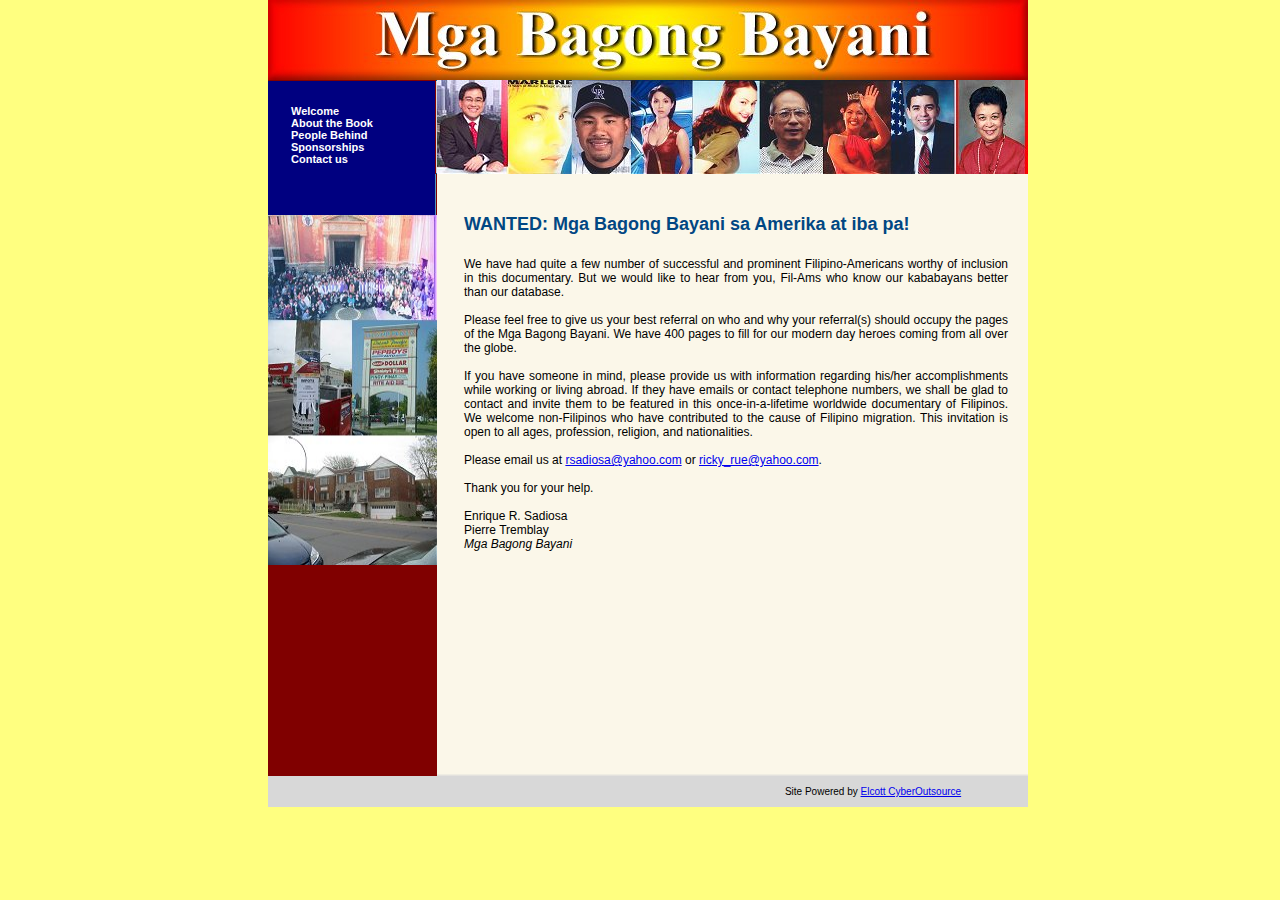
<file: Bagong Bayani Old/wanted.html>
<!DOCTYPE HTML PUBLIC "-//W3C//DTD HTML 4.01 Transitional//EN" "http://www.w3.org/TR/html4/loose.dtd">
<html>
  <head>
    <meta http-equiv="Content-Type" content="text/html; charset=iso-8859-1">
    <title>Mga Bagong Bayani</title>
	<!-- Designed by SOHOtemplates.com-->
	<SCRIPT LANGUAGE="JavaScript">
<!-- Begin
var slideShowSpeed = 6000;
var crossFadeDuration = 5;
var Pic = new Array();
Pic[0] = 'images/banner1.jpg'
Pic[1] = 'images/banner2.jpg'

var t;
var j = 0;
var p = Pic.length;
var preLoad = new Array();
for (i = 0; i < p; i++) {
preLoad[i] = new Image();
preLoad[i].src = Pic[i];
}
function runSlideShow() {
if (document.all) {
document.images.SlideShow.style.filter="blendTrans(duration=2)";
document.images.SlideShow.style.filter="blendTrans(duration=crossFadeDuration)";
document.images.SlideShow.filters.blendTrans.Apply();
}
document.images.SlideShow.src = preLoad[j].src;
if (document.all) {
document.images.SlideShow.filters.blendTrans.Play();
}
j = j + 1;
if (j > (p - 1)) j = 0;
t = setTimeout('runSlideShow()', slideShowSpeed);
}
//  End -->
//-->
</script>
<script language="JavaScript1.1">
<!--
var slideimages=new Array()
var slidelinks=new Array()
function slideshowimages(){
for (i=0;i<slideshowimages.arguments.length;i++){
slideimages[i]=new Image()
slideimages[i].src=slideshowimages.arguments[i]
}
}

function slideshowlinks(){
for (i=0;i<slideshowlinks.arguments.length;i++)
slidelinks[i]=slideshowlinks.arguments[i]
}

//-->
</script>
<SCRIPT LANGUAGE="JavaScript">
<!-- Begin
function NewWindow1(mypage, myname, w, h, scroll) {
var winl = (screen.width - w) / 2;
var wint = (screen.height - h) / 2;

winprops = 'height='+h+',width='+w+',top='+wint+',left='+winl+',scrollbars='+scroll+',resizable'
win = window.open(mypage, myname, winprops)
if (parseInt(navigator.appVersion) >= 4) { win.window.focus(); }
}
// End -->
</script>
<SCRIPT LANGUAGE="JavaScript">
<!-- Begin
function NewWindow2(mypage, myname, w, h, scroll) {
var winl = (screen.width - w) / 2;
var wint = (screen.height - h) / 2;

winprops = 'height='+h+',width='+w+',top='+wint+',left='+winl+',scrollbars='+scroll+',resizable'
win = window.open(mypage, myname, winprops)
if (parseInt(navigator.appVersion) >= 4) { win.window.focus(); }
}
// End -->
</script>

<SCRIPT LANGUAGE="JavaScript">
<!-- Begin
function NewWindow3(mypage, myname, w, h, scroll) {
var winl = (screen.width - w) / 2;
var wint = (screen.height - h) / 2;

winprops = 'height='+h+',width='+w+',top='+wint+',left='+winl+',scrollbars='+scroll+',resizable'
win = window.open(mypage, myname, winprops)
if (parseInt(navigator.appVersion) >= 4) { win.window.focus(); }
}
// End -->
</script>
    <link href="custom.css" rel="stylesheet" type="text/css">
  </head>

  <body onLoad="runSlideShow()">
    <table align="center" cellpadding="0" cellspacing="0" border="0">
		<tr>
			<td>
     			<table border="0" align="center" cellpadding="0" cellspacing="0" width="100%">
     				<tr>
						<td>
						<img src="images/longbar.jpg">
						</td>
     				</tr>
     			</table>
			</td>
     	</tr>
     	<tr>
     		<td>
     			<table border="0" align="center" cellpadding="0" cellspacing="0" width="100%">
					<tr>
     					<td valign="top" id="left_box">
     						<table border="0" align="center" cellpadding="0" cellspacing="0">
     							<tr>
  				   					<td id="hline2">
  				   					</td>
 			    					<td rowspan="2" id="vline4">
			     					</td>
 			    					<td rowspan="2" id="vline3">
 			    					</td>
     							</tr>
     							<tr>
 			    					<td id="vmains" class="vmains">
  					   				<p> 
									<a href="index.html"> Welcome</a><br>
              						<a href="about.html"> About the Book</a><br>
									<a href="people.html"> People Behind</a><br>
									<a href="index.html"> Sponsorships</a><br>
              						<a href="index.html">Contact us</a></p>
 			    					</td>
     							</tr>
     							<tr>
  				   					<td colspan="3" valign="bottom">
									<img src="images/quote01.jpg" border=0 width="169" height="350">
  				   					</td>
     							</tr>
     						</table>
     					</td>
     					<td valign="top">
     						<table border="0" align="center" cellpadding="0" cellspacing="0" width="100%">
     							<tr>
     								<td>
									<img src="images/banner1.jpg" alt="" name='SlideShow' border=0 width="591" height="94">
									</td>
     							</tr>
     							<tr>
     								<td id="welcome_full" class="welcome" height="500">
     									<H1>WANTED: Mga Bagong Bayani sa Amerika at iba pa!</H1>
     									<span class="promo">
<p align="justify">We have had quite a few number of successful and prominent Filipino-Americans worthy of inclusion in this documentary. But we would like to hear from you, Fil-Ams who know our kababayans better than our database.<br><br>
Please feel free to give us your best referral on who and why your referral(s) should occupy the pages of the Mga Bagong Bayani. We have 400 pages to fill for our modern day heroes coming from all over the globe.<br><br>
If you have someone in mind, please provide us with information regarding his/her accomplishments while working or living abroad. If they have emails or contact telephone numbers, we shall be glad to contact and invite them to be featured in this once-in-a-lifetime worldwide documentary of Filipinos.  We welcome non-Filipinos who have contributed to the cause of Filipino migration. This invitation is open to all ages, profession, religion, and nationalities.<br><br>
Please email us at <a href="mailto:rsadiosa@yahoo.com">rsadiosa@yahoo.com</a> or <a href="mailto:ricky_rue@yahoo.com">ricky_rue@yahoo.com</a>.<br><br>
Thank you for your help.<br><br>

Enrique R. Sadiosa<br>
Pierre Tremblay<br>
<em>Mga Bagong Bayani</em> 
<br><br>

</p>
 	 
</td>
     							</tr>
			 					<tr>
			     					<td id="hline3">
			     					</td>
 			    				</tr>
			 					<tr>
			     					<td id="hline5">
			     					</td>
 			    				</tr>
     						</table>
     					</td>
      				</tr>
      			</table>
      		</td>
      	</tr>
     	<tr>
     		<td id="foot" class="copyright">
     			<P>&nbsp;&nbsp;&nbsp;&nbsp;&nbsp;&nbsp;&nbsp;&nbsp;&nbsp;&nbsp;&nbsp;&nbsp;&nbsp;&nbsp;&nbsp;&nbsp;&nbsp;&nbsp;&nbsp;&nbsp;&nbsp;&nbsp;&nbsp;&nbsp;&nbsp;&nbsp;&nbsp;&nbsp;&nbsp;&nbsp;&nbsp;&nbsp;&nbsp;&nbsp;&nbsp;&nbsp;&nbsp;&nbsp;&nbsp;&nbsp;&nbsp;&nbsp;&nbsp;&nbsp;&nbsp;&nbsp;&nbsp;&nbsp;&nbsp;&nbsp;&nbsp;&nbsp;&nbsp;&nbsp;&nbsp;&nbsp;&nbsp;&nbsp;&nbsp;&nbsp;&nbsp;&nbsp;&nbsp;&nbsp;&nbsp;&nbsp;&nbsp;&nbsp;&nbsp;&nbsp;&nbsp;&nbsp;&nbsp;&nbsp;&nbsp;&nbsp;&nbsp;&nbsp;&nbsp;&nbsp;&nbsp;&nbsp;&nbsp;&nbsp;&nbsp;&nbsp;&nbsp;&nbsp;&nbsp;&nbsp;&nbsp;&nbsp;&nbsp;&nbsp;&nbsp;&nbsp;&nbsp;&nbsp;&nbsp;&nbsp;&nbsp;&nbsp;&nbsp;&nbsp;&nbsp;&nbsp;&nbsp;&nbsp;&nbsp;&nbsp;&nbsp;&nbsp;&nbsp;&nbsp;&nbsp;&nbsp;&nbsp;&nbsp;&nbsp;&nbsp;&nbsp;&nbsp;&nbsp;&nbsp;&nbsp;&nbsp;&nbsp;&nbsp;&nbsp;&nbsp;&nbsp;&nbsp;&nbsp;&nbsp;&nbsp;&nbsp;&nbsp;&nbsp;&nbsp;&nbsp;&nbsp;&nbsp;&nbsp;&nbsp;&nbsp;&nbsp;&nbsp;&nbsp;&nbsp;&nbsp;&nbsp;&nbsp;&nbsp;&nbsp;&nbsp;&nbsp;&nbsp;&nbsp;&nbsp;&nbsp;&nbsp; Site Powered by <a href="http://www.cyberoutsource.net">Elcott CyberOutsource</a></P>
     		</td>
     	</tr>
   	</table>
  </body>
</html>
</file>
<file: Bagong Bayani New/css/style.css>
@import url(http://fonts.googleapis.com/css?family=Montserrat:400,700);
@import url(http://fonts.googleapis.com/css?family=Lato:100,300,400,700,900,100italic,300italic,400italic,700italic,900italic);


body, html{
  -webkit-font-smoothing: antialiased !important;
  -moz-osx-font-smoothing: grayscale;
  overflow-y: auto;
  overflow-x: hidden;
  font-family: 'Montserrat', sans-serif;
}
@media (min-width: 1200px){
	.container {
		width: 960px;
	}
}
h1{
	font-weight: 700;
	font-size: 46px;
}

h2{
	text-transform: uppercase;
	font-size: 20px;
}
h3{
	font-size: 13px;
	font-weight: 100;
	line-height: 26px;
	position: absolute; 
	margin-left:350px; 
	text-align: justify;
}

h4{
	text-transform: uppercase;
	font-size: 16px;
	word-spacing: 2px;
}
h5{
	text-transform: uppercase;
	font-size: 12px;
	word-spacing: 2px;
}
h6{
	text-transform: uppercase;
	font-size: 9px;
	word-spacing: 2px;
	letter-spacing: 2px;
	position: absolute; 
	margin-left:350px; 
}

p{
	font-size: 13px;
	text-align: justify;
    text-justify: inter-word;
	font-weight: 400;
}
hr{
	width: 50px;
	border-color: #c59a6d;
}
a {color: #222222}
a:hover,
a:focus{
	color: #c59a6d;
	text-decoration: none;
}
#home{
	background: url(../img/bg1.jpg);
	background-size: cover;
	background-position: center;
	background-repeat: no-repeat;
	background-attachment: fixed;
	height: auto;
	min-height: 710px;	
	padding-top: 60px;
	color: #ffffff;
	opacity:0.7;
}
#home a.down-btn span.fa.fa-angle-down {
	font-size: 26px;
	border: 1px solid #c59a6d;
	border-radius: 2px;
	padding: 7px 5px;
	position: relative;
	margin-top: 100px;
	color: #ffffff;
	cursor: pointer;
}
.content{
	padding-top: 16%;
}
.header-text.btn{
	border: 1px solid #ffffff;
	border-radius: 0;
	padding: 10px 30px;
	height: 100px;
}
.header-text.btn:hover{
	color: inherit;
}
.header-text.btn:focus, 
.header-text.btn:active:focus, 
.header-text.btn.active:focus, 
.header-text.btn.focus, 
.header-text.btn:active.focus, 
.header-text.btn.active.focus {
	outline: thin dotted transparent;
	outline: none;
	outline-offset: -2px;
}
.typed-cursor {
	opacity: 1;
	padding: 10px 2px;
	background: #ffffff;
	margin: 10px;
	-webkit-animation: blink 0.5s linear infinite;
    -moz-animation: blink 0.5s linear infinite;
    animation: blink 0.5s linear infinite;
}
@keyframes blink{
    0% { opacity:1; }
    50% { opacity:0; }
    100% { opacity:1; }
}
@-webkit-keyframes blink{
    0% { opacity:1; }
    50% { opacity:0; }
    100% { opacity:1; }
}
@-moz-keyframes blink{
    0% { opacity:1; }
    50% { opacity:0; }
    100% { opacity:1; }
}
span.typed-cursor {
	top: -5px;
	position: relative;
}
/*.header-text{
	margin-top: 20px;	
	position: absolute;
	border: 1px solid #ffffff;
	left: 25%;
	right: 25%;
}
.header-text h1{
	padding: 20px;
	position: relative;
	margin: 0 auto;
}*/
nav#menu span.fa.fa-bars{
	font-size: 30px;
	position: fixed;
	left: 120px;
	color: #c0c0c0;
	cursor: pointer;
	z-index: 1;
}

.navmenu, .navbar-offcanvas {
width: 270px;
z-index: 10;
}
.navmenu-default, 
.navbar-default .navbar-offcanvas {
	background-color: #1E2429;
	border-color: #1E2429;
	border: 0;
}
.navmenu-default .navmenu-nav>li>a:hover, 
.navbar-default .navbar-offcanvas .navmenu-nav>li>a:hover, 
.navmenu-default .navmenu-nav>li>a:focus, 
.navbar-default .navbar-offcanvas .navmenu-nav>li>a:focus {
color: #C59A6D;
background-color: transparent;
}
.nav > li {
position: relative;
display: block;
text-align: center;
}
.navmenu-default .navmenu-nav>li>a, 
.navbar-default .navbar-offcanvas .navmenu-nav>li>a {
color: #ffffff;
text-transform: uppercase;
font-size: 12px;
line-height: 30px;
}
nav#menu span.fa.fa-bars:hover {
color: #C59A6D;
}
.navmenu-default .navmenu-nav>.active>a, 
.navbar-default .navbar-offcanvas .navmenu-nav>.active>a, 
.navmenu-default .navmenu-nav>.active>a:hover, 
.navbar-default .navbar-offcanvas .navmenu-nav>.active>a:hover, 
.navmenu-default .navmenu-nav>.active>a:focus, 
.navbar-default .navbar-offcanvas .navmenu-nav>.active>a:focus {
color: #C59A6D;
background-color: transparent;
}

.close:hover{
	background: #c59a6d;
	color: #ffffff;
	opacity: 1;
}
.close{
	background: #fff;
	padding: 10px 12px;
	opacity: 1;
	transition: all 0.3s;
}
.add-margin{
	margin-top: 200px;
}

#welcome,
#services,
#works,
#about-us{
	padding: 60px 0;
}

a.down-btn span.fa.fa-angle-down {
	font-size: 26px;
	border: 1px solid #c59a6d;
	border-radius: 2px;
	padding: 7px 5px;
	position: relative;
	cursor: pointer;
	color: #c59a6d;
	margin-top: 30px;
}

#overview-video {
	background: url(../img/bg2.jpg);
	background-size: cover;
	background-position: center;
	background-repeat: no-repeat;
	background-attachment: scroll;
	text-align: center;
}

#overview-video .overlay{
	background: rgba(34, 34, 34, 0.85);
	height: auto;
	min-height: 200px;
	padding: 12% 0 ;
}

#overview-video a span.fa.fa-play {
	font-size: 40px;
	color: #fff;
	text-align: center;
	margin: auto 0;
}

.service{
	border: 1px solid #222;
	margin-top: 20px;
	margin-bottom: 0px;
	transition: all 0.3s;
	position: relative;
	padding: 60px 25px;
}
.service:hover>h4,
.service:hover>span.fa{
	color: #c59a6d;
}
.service:hover{
	border-color: #c59a6d;
	margin-top: 0px;
	margin-bottom: 0px;
	cursor: pointer;
	padding-top: 80px;
	padding-bottom: 80px;
}
.service p{
	font-size: 14px;
	padding-top: 20px;
	font-family: 'Lato', sans-serif;
}
.space{ padding-top: 40px; }

#cta{
	background: #282f35;
	padding: 4% 0;
}

a.btn.go-to-btn{
	text-transform: uppercase;
	border: 1px solid #c59a6d;
	word-spacing: 2px;
	padding: 7px 30px;
	border-radius: 2px;
	font-size: 12px;
	color: #ffffff;
	transition: all 0.5s;
}
a.btn.go-to-btn:hover{
	background: #c59a6d;
	color: #282f35;
}

.nopadding{
	padding: 0;
	margin: 0;
}

.portfolio-item .hover-bg{
	height: 280px;
	overflow: hidden;
	position: relative;
}

.hover-bg .hover-text {
	position: absolute;
	text-align: center;
	margin: 0 auto;
	color: #ffffff;
	background: rgba(0, 0, 0, 0.66);
	padding: 30% 0;
	height: 100%;
	width: 100%;
	opacity: 0;
    transition: all 0.5s;
}
.hover-bg .hover-text>h5{
	opacity: 0;
	-webkit-transform: translateY(100%);
            transform: translateY(100%);
            transition: all 0.3s;
}
.hover-bg:hover .hover-text>h5{
	opacity: 1;
    -webkit-backface-visibility:hidden;
    -webkit-transform: translateY(0);
            transform: translateY(0);
}
.hover-bg .hover-text>.hline{
	opacity: 0;
	-webkit-transform: translateY(0);
            transform: translateY(0);
            transition: all 0.3s;
}
.hover-bg:hover .hover-text>.hline{
	opacity: 1;
    -webkit-backface-visibility:hidden;
   -webkit-transform: translateY(100%);
            transform: translateY(100%);
}
.hover-bg:hover .hover-text{
	opacity: 1;
}
.hline{
	height: 5px;
	width: 30px;
	border-top: 2px solid #f1f1f1;
	margin: 0 auto
}

.hover-text p.lead{
	color: #c59a6d;
}


a.btn.read-more-btn{
	text-transform: uppercase;
	background: #c59a6d;
	color: #282f35;
	word-spacing: 2px;
	padding: 7px 30px;
	border-radius: 2px;
	font-size: 12px;
	color: #ffffff;
	transition: all 0.5s;
}
a.btn.read-more-btn:hover{
	background: #222222;
	color: #ffffff;
}

a.btn.send-btn{
	text-transform: uppercase;
	background: #c59a6d;
	color: #282f35;
	padding: 15px 35px;
	border-radius: 0;
	font-size: 12px;
	color: #ffffff;
	transition: all 0.5s;
}
a.btn.send-btn:hover{
	background: transparent;
	border: 1px solid #c59a6d;
	color: #ffffff;
}

#clients {
	background: url(../img/bg3.jpg);
	background-size: cover;
	background-position: center;
	background-repeat: no-repeat;
	background-attachment: fixed;
	text-align: center;
}

#clients .overlay{
	background: rgba(34, 34, 34, 0.85);
	height: auto;
	min-height: 200px;
	padding: 8% 0 ;
	color: #ffffff;
}

ul, ol{
	padding: 0;
	moz-padding: 0;
	webkit-padding: 0;
}

ul.clients li{
	display: inline-block;
	padding: 20px 40px;
	vertical-align: middle;
}


.team {
	border: 1px solid #c3c3c3;
	padding: 70px 20px;
	text-align: center;
	opacity: 0.7;
	transition: all 0.8s;
	max-height: 340px;
	margin-bottom: 30px;
}
.team:hover.hire,
.team.hire{
	height: 340px;
	border-color: #c59a6d;
	color: #c59a6d;
	opacity: 1;
}

.team.hire>a{
	color: #c59a6d;
}
.team hr{
	border-width: 2px;
	border-color: #dcc2a7;
}
.team:hover{
	opacity: 1;
	border: 1px solid #222;
}
.team img {
	width: 80px;
	margin: 0 auto;
}

#about {
	background: url(../img/bg4.jpg);
	background-size: cover;
	background-position: center;
	background-repeat: no-repeat;
	background-attachment: scroll;
	text-align: center;
}

#about .overlay{
	background: rgba(34, 34, 34, 0.85);
	height: auto;
	min-height: 200px;
	padding: 5% 0 ;
	color: #ffffff;
}

.owl-theme .owl-controls .owl-page span {
	display: block;
	width: 10px;
	height: 10px;
	margin: 2px 5px;
	filter: Alpha(Opacity=50);
	opacity: 0.5;
	-webkit-border-radius: 20px;
	-moz-border-radius: 20px;
	border-radius: 0;
	background: #C59A6D;
}

#contact{
	background: #282f35;
	padding: 100px 0;
	color: #ffffff;
}

ul.social li{
	display: inline-block;
	margin-right: 20px;
	margin-top: 30px;
}

ul.social li a{
	color: #ffffff;
	font-size: 16px;
}

address strong{
	text-transform: uppercase;
	font-style: normal;
	font-family: 'Montserrat', sans-serif;
}
address:before{
	content: "\f041";
	display: inline-block;
  	font: normal normal normal 14px/1 FontAwesome;
  	font-size: 20px;
  	text-rendering: auto;
  	-webkit-font-smoothing: antialiased;
  	-moz-osx-font-smoothing: grayscale;
  	color: #c59a6d;
  	vertical-align: middle;
  	margin-right: 15px;
  	margin-left: -30px;
}
address{
	font-style: italic;
	font-size: 14px;
	font-family: 'Lato', sans-serif;
	letter-spacing: 1px;
}

#contact input.form-control,
#contact textarea.form-control {
margin-bottom: 30px;
}

#contact .form-control {
	display: block;
	width: 100%;
	height: 40px;
	padding: 7px 12px;
	font-size: 14px;
	line-height: 1.42857143;
	color: #555;
	background-color: #1e2429;
	background-image: none;
	border: 0;
	border-top: 2px solid transparent;
	border-radius: 0;
	-webkit-box-shadow: none;
	box-shadow: none;
	-webkit-transition: none;
	-o-transition: none;
	transition: none;
	transition: all 0.5s;
}

#contact .form-control:focus {
	border-color: #C59A6D;
	outline: 0;
	-webkit-box-shadow: none;
	box-shadow: none;
}
input::-webkit-input-placeholder, textarea::-webkit-input-placeholder { 
    color:    #222222;
    font-family: 'Lato', sans-serif;
    font-size: 13px;
    letter-spacing: 1px;
    font-style: italic;
}
input:-moz-placeholder, textarea:-moz-placeholder { 
    color:    #222222;
    font-family: 'Lato', sans-serif;
    font-size: 13px;
    letter-spacing: 1px;
    font-style: italic;
}
input::-moz-placeholder, textarea::-moz-placeholder { 
    color:    #222222;
    font-family: 'Lato', sans-serif;
    font-size: 13px;
    letter-spacing: 1px;
    font-style: italic;
}
input:-ms-input-placeholder, textarea:-ms-input-placeholder { 
    color:    #222222;
    font-family: 'Lato', sans-serif;
    font-size: 13px;
    letter-spacing: 1px;
    font-style: italic;
}

nav#footer{
	background: #282f35;
	padding: 40px 0;
	color: #ffffff;
	border-bottom: 5px solid #c59a6d;
}
#footer span.fa{
	color: #c59a6d;
	font-size: 26px;
	margin-left: 10px;
}
#footer a{
	color: #ffffff;
}
#footer a:hover{
	color: #c59a6d;
}
</file>
<file: Bagong Bayani New/css/responsive.css>
@media only screen and (max-width: 608px){
nav#menu span.fa.fa-bars {
left: 60px;
}
.header-text.btn {
height: auto;
white-space: inherit;
}
.hover-bg .hover-text {
padding: 15% 0;
}
}

@media only screen and (max-width: 460px){
h3 {
    font-size: 12px;
}
nav#menu span.fa.fa-bars {
left: 30px;
}
.content {
padding-top: 30%;
}
.hover-bg .hover-text {
padding: 20% 0;
}
#overview-video .overlay {
    padding: 30% 0px;
}
}
@media only screen and (max-width: 360px){
h1 {
    font-size: 36px;
}
h3 {
    font-size: 11px;
}
hover-bg .hover-text {
    padding: 25% 0px;
}
.pull-left,
.pull-right {
    float: none !important;
    text-align: center;
}
}
@media only screen and (max-width: 320px){
h1 {
    font-size: 30px;
}
hover-bg .hover-text {
    padding: 30% 0px;
}
}
</file>
<file: Bagong Bayani Old/custom.css>
body {
	background-color: #FFFF80;
	text-align: center;
	margin-top: 0px;
	margin-bottom: 0px;
	width: 100%;
/*	width: 760px;
	border-bottom: 3px solid #FFFFFF;
	border-left: 3px solid #FFFFFF;
	border-right: 3px solid #FFFFFF;
	border-top: 0px solid #FFFFFF;*/
}

.arrow {
	vertical-align: top;
	width: 10px;
	height: 9px;
	border: 0px;
	
}
#c_logo {
	background-color: #FFFFFF;
	vertical-align: top;
	text-align: left;
	width: 484px;
	height: 95px;
	padding-top: 0px;
	padding-left: 55px;
}
.c_logo {
	color: #171411;
	font-weight: normal;
	font-family: Arial, Helvetica, sans-serif;
	font-size: 36px;
}
.c_logo P {
	margin-top: 0px;
	margin-left: 0px;
}
#vline1 {
	background-color: #AACCDE;
	background-repeat: no-repeat;
	vertical-align: top;
	width: 1px;
	height: 131px;
}
#c_name {
	background-image:  url("images/fon1.jpg");
	background-repeat: no-repeat;
	vertical-align: top;
	text-align: left;
	padding-top: 25px;
	padding-left: 65px;
	width: 155px;
	height: 106px;
}
.c_name {
	color: #000000;
	font-weight: normal;
	font-family: Arial, Helvetica, sans-serif;
	font-size: 11px;
}
.c_name H1 {
	color: #284065;
	font-weight: bold;
	font-family: Arial, Helvetica, sans-serif;
	font-size: 12px;
	margin-top: 0px;
	margin-bottom: 10px;
}
.c_name P{
	margin-top: 0px;
	margin-bottom: 5px;
}
#hline2 {
	background-image:  url("images/hl0.gif");
	background-repeat: no-repeat;
	vertical-align: top;
	height: 1px;
}
#vline3 {
	background-image:  url("images/vl1.gif");
	background-repeat: no-repeat;
	background-color: #800000;
	vertical-align: top;
	width: 1px;
}
#foto1 {
	background-repeat: no-repeat;
	vertical-align: top;
	width: 591px;
	height: 100px;
}


#left_box {
	background-color: #800000;
}
#vmains {
	background-color: #000080;
	vertical-align: top;
	width: 144px;
	text-align: left;
	padding-top: 21px;
	padding-left: 23px;
	padding-bottom: 50px;
}
.vmains {
	font-family: Arial, Helvetica, sans-serif;
	font-size: 11px;
	color: #FFFFFF;
	font-weight: bold;
}
.vmains H1 {
	font-weight: normal;
	font-family: Arial, Helvetica, sans-serif;
	font-size: 11px;
	margin-top: 9px;
	margin-bottom: 0px;
}
.vmains P{
	margin-top: 3px;
	margin-bottom: 0px;
}

.vmains a{font-family: Arial, Helvetica, sans-serif;
	font-size: 11px; color: #FFFFFF; text-decoration:none; font-weight: normal;}
.vmains a:link {font-family: Arial, Helvetica, sans-serif;
	font-size: 11px; color: #FFFFFF; text-decoration:none; font-weight: bold;}
.vmains a:visited {color: #FFFFFF; text-decoration:none; font-weight: bold;}
.vmains a:hover {color: #FFFFFF; text-decoration:underline; font-weight: bold;}
.vmains a:active {color: #FFFFFF; text-decoration:none; font-weight: bold;}

a.vsubs{font-family: Arial, Helvetica, sans-serif;
	font-size: 11px;color: #FFFFFF; text-decoration:none; font-weight: normal;}
a.vsubs:link {font-family: Arial, Helvetica, sans-serif;
	font-size: 11px;color: #FFFFFF; text-decoration:none; font-weight: normal;}
a.vsubs:visited {color: #FFFFFF; text-decoration:none; 	font-weight: normal;}
a.vsubs:hover {color: #FFFFFF; text-decoration:underline; 	font-weight: normal;}
a.vsubs:active {color: #FFFFFF; text-decoration:none; 	font-weight: normal;}

#vline4 {
	background-image:  url("images/vl0.gif");
	background-repeat: no-repeat;
	background-color: #5496B6;
	vertical-align: top;
	width: 1px;
}
#welcome {
	background-color: #FBF7E9;
	vertical-align: top;
	width: 343px;
	text-align: left;
	padding-top: 40px;
	padding-left: 27px;
	padding-bottom: 60px;
}
#welcome_full {
	background-color: #FBF7E9;
	vertical-align: top;
	width: 520px;
	text-align: left;
	padding-top: 40px;
	padding-left: 27px;
	padding-right: 20px;
	padding-bottom: 60px;
}
#welcome_full2 {
	background-color: #FBF7E9;
	vertical-align: top;
	width: 520px;
	text-align: left;
	padding-top: 0px;
	padding-left: 20px;
	padding-right: 20px;
	padding-bottom: 0px;
}


.welcome {
	font-family: Arial, Helvetica, sans-serif;
	font-size: 12px;
	color: #000000;
	font-weight: normal;
}
.welcome H1 {
	color: #014783;
	font-weight: bold;
	font-family: Arial, Helvetica, sans-serif;
	font-size: 18px;
	margin-top: 0px;
	margin-bottom: 22px;
}
.welcome H2 {
	color: #8080FF;
	font-weight: bold;
	font-family: Arial, Helvetica, sans-serif;
	font-size: 14px;
	margin-top: 0px;
	margin-bottom: 22px;
}
.welcome P{
	margin-top: 4px;
	margin-bottom: 4px;
}
#vline6 {
	background-color: #FBF7E9;
	vertical-align: top;
	width: 1px;
}
#vline7 {
	background-color: #5496B6;
	vertical-align: top;
	width: 1px;
}
#l_news {
	background-color: #00669C;
	vertical-align: top;
	width: 187px;
	text-align: left;
	padding-top: 35px;
	padding-left: 21px;
	padding-right: 11px;
	padding-bottom: 30px;
}
.l_news {
	font-family: Arial, Helvetica, sans-serif;
	font-size: 11px;
	color: #FFFFFF;
	font-weight: normal;
}
.l_news H1 {
	color: #FFFFFF;
	font-weight: normal;
	font-family: Arial, Helvetica, sans-serif;
	font-size: 15px;
	margin-top: 0px;
	margin-bottom: 19px;
}
.l_news H2 {
	color: #BDC23F;
	font-weight: bold;
	font-family: Arial, Helvetica, sans-serif;
	font-size: 12px;
	margin-top: 2px;
	margin-bottom: 2px;
}
.l_news P{
	margin-top: 2px;
	margin-bottom: 2px;
}
#foto2 {
	background-image:  url("images/foto2.jpg");
	background-repeat: no-repeat;
	vertical-align: bottom;
	width: 169px;
	height: 111px;
		background-color: #00669C;

}
#hline3 {
	background-color: #EFEDE3;
	vertical-align: top;
	height: 1px;
}
#hline4 {
	background-color: #488CB0;
	vertical-align: top;
	height: 1px;
}
#hline5 {
	background-color: #E4E2DE;
	vertical-align: top;
	height: 1px;
}
#hline6 {
	background-color: #90B2C4;
	vertical-align: top;
	height: 1px;
}
#foot {
	background-color: #D8D8D8;
	background-repeat: no-repeat;
	vertical-align: top;
	width: 760px;
	height: 21px;
	text-align: center;
	padding-top: 10px;
}
.copyright {
	font-family: Arial, Helvetica, sans-serif;
	font-size: 10px;
	color: #000000;
	font-weight: normal;
}
.copyright P{
	margin-top: 0px;
}
</file>
